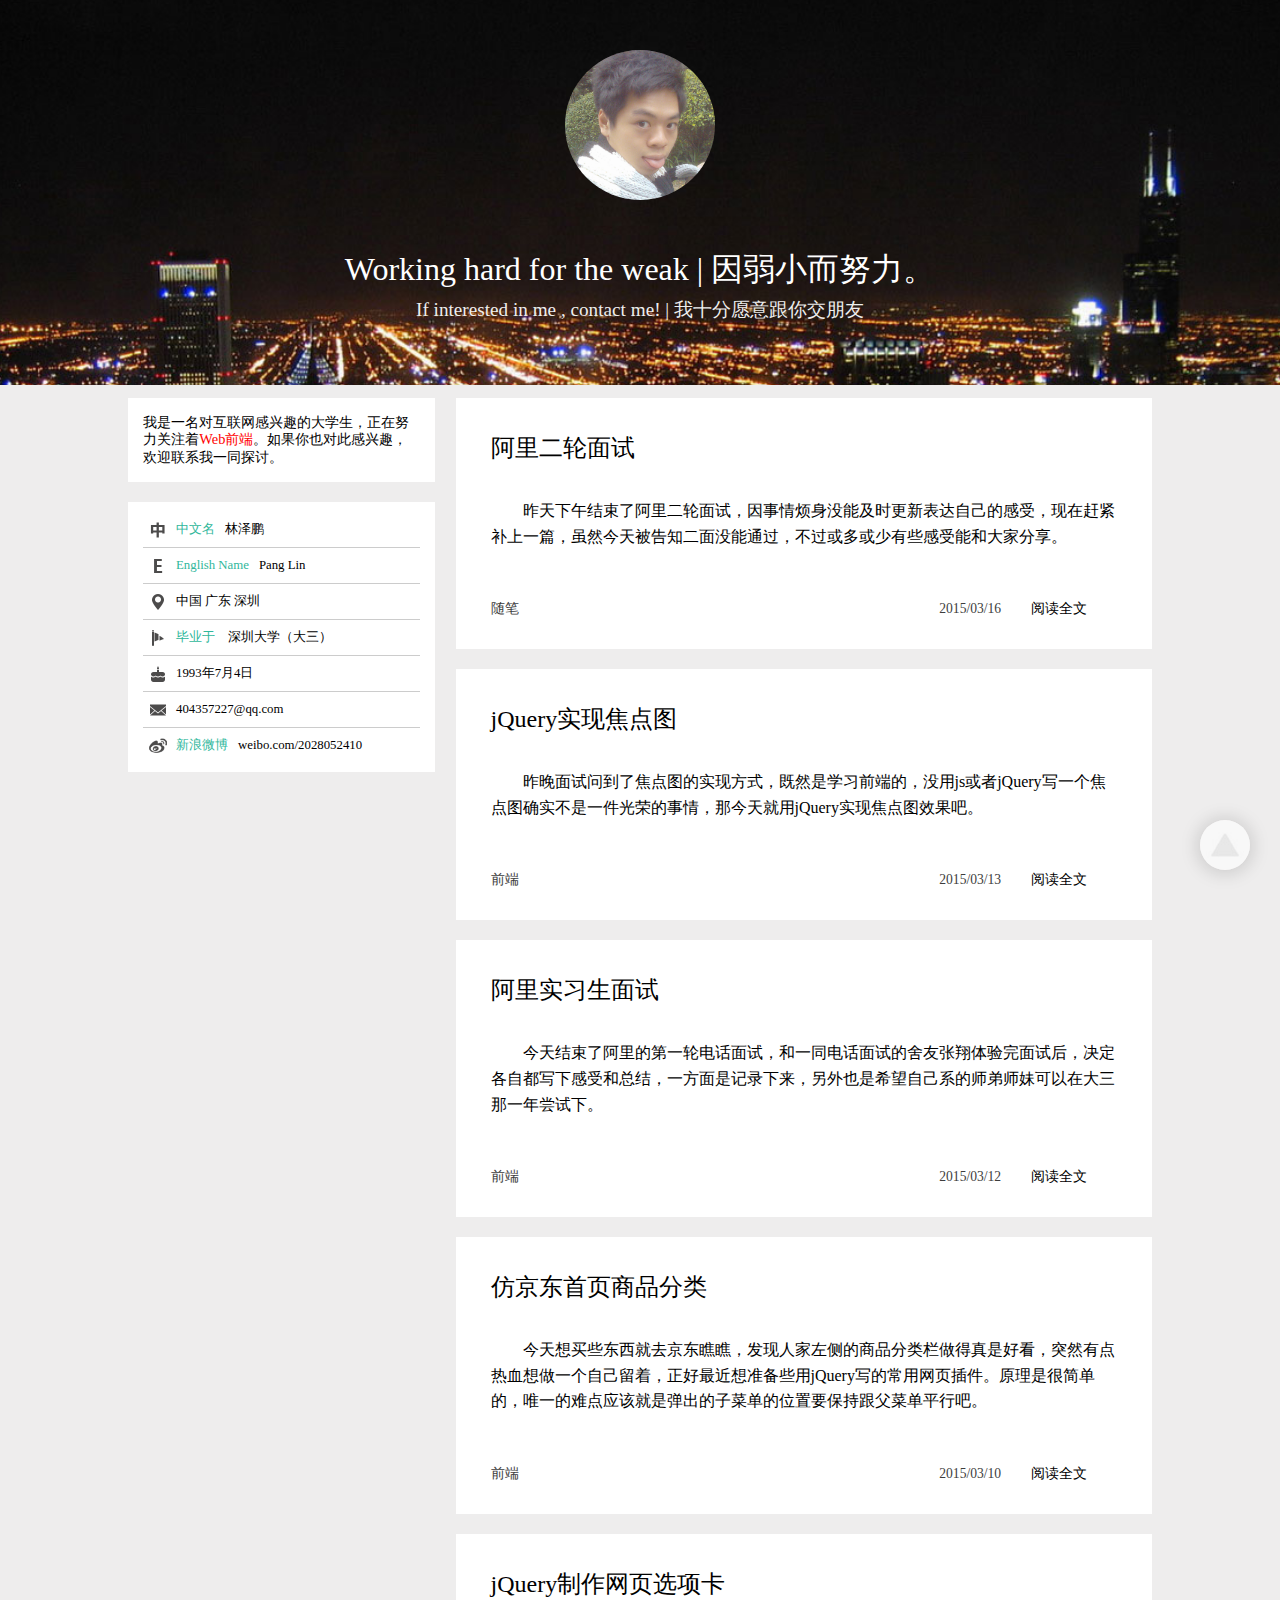
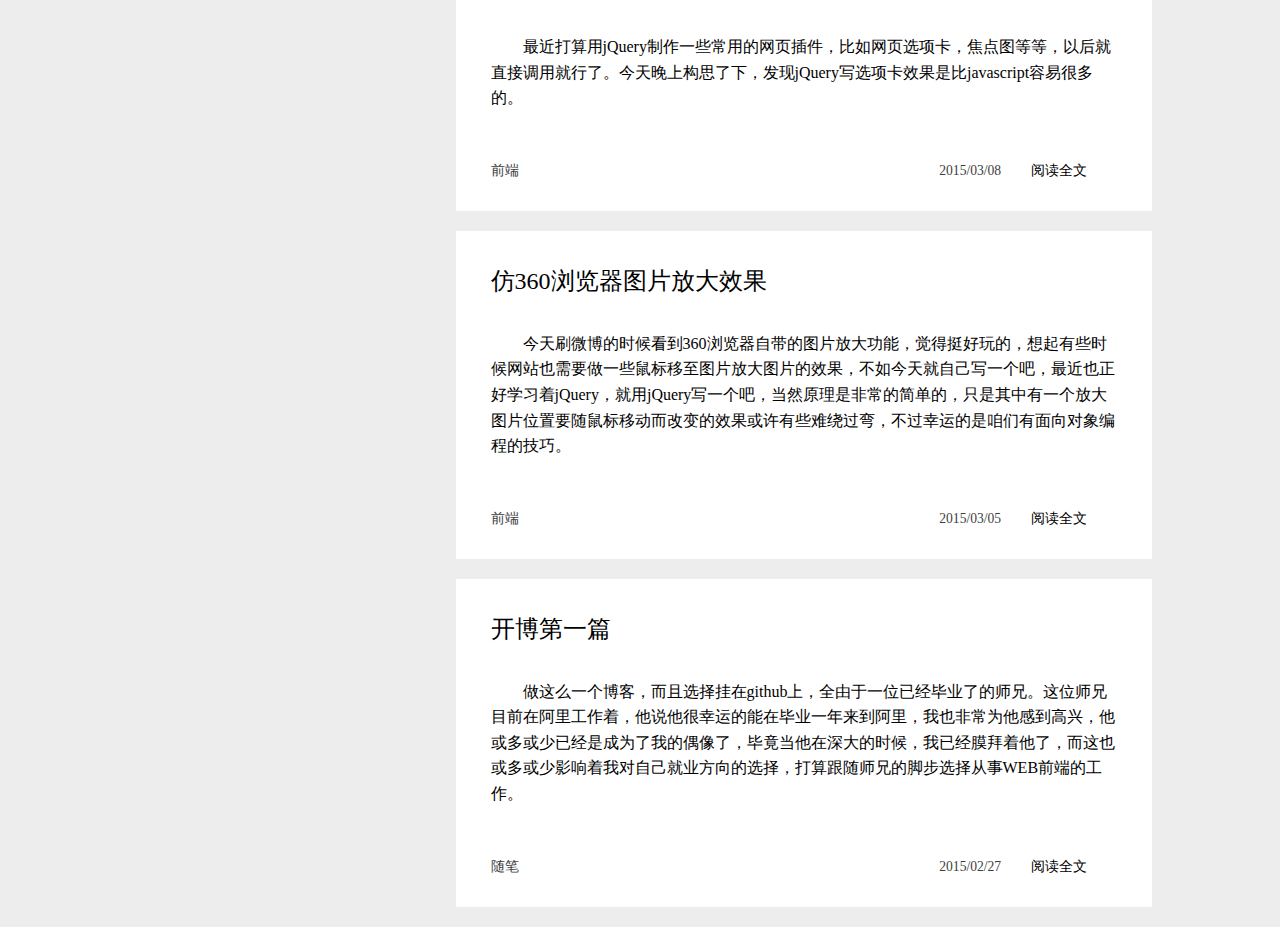
<file: index.html>
<!DOCTYPE html>
<html>
<head>
<title>泽鹏的技术博客</title>
	<meta name="viewport" content="width=device-width; initial-scale=1.0; maximum-scale=1.0; maximum-scale=1.0;" />
	<meta name="format-detection" content="telephone=no" />
	<meta name="format-detection" content="email=no" />
	<meta name="format-detection" content="address=no;">
	<meta http-equiv="Content-Type" content="text/html; charset=utf-8" />
	<meta name="keywords" content="Blog" />
	<meta name="description" content="The Blog By Zepang" />
	<meta name="author" content="Pang Lin" />
<link href="article/css/General.css" rel="stylesheet" type="text/css">
<link href="article/css/CSS.css" rel="stylesheet" type="text/css">
<script type="text/javascript" src="http://libs.useso.com/js/jquery/1.7.2/jquery.min.js"></script>
<!--[if lt IE 9]>
   <script> src="http://html5shim.googlecode.com/svn/trunk/html5.js"</script>
<![endif]-->
</head>
<style>
body{
	background:#EEEDED;
	box-sizing:content;
	outline:none;
	font-family:'微软雅黑';
}
		
</style>
<script>
	
	$(function(){
		$('.header').ready(function(){
			$('.mask').animate({backgroundSize:'120%'},2000)
		});
	});
	
	$(function(){
		$(window).scroll(function(){
			if($(window).scrollTop()>600){
				$("#gotop").fadeIn(200);
			}else{
				$("#gotop").fadeOut(200);
			}
		});
		
		$("#gotop").click(function(){
			$('body,html').animate({scrollTop:0},500);
			return false;
		})
	})
</script>
<div id='wx_pic' style='margin:0 auto;display:none;'>
	<img src="images/wx.jpg" />
</div>
<a href="#top"><div id="gotop"></div></a>
<body>
<!-- Header -->
<header class="header">
	<div class="mask">
		<div class="circle">
			<div class="circle-mask" title="Hi!I'm Pang Lin">
			</div>
		</div>
		<span lang="a">Working hard for the weak | 因弱小而努力。 </span>
		<span lang="b">If interested in me , contact me! | 我十分愿意跟你交朋友</span>
	</div>
</header>

<!-- Content -->
<article class="article" id="top">
	<hgroup class="hgroup">
		<div class="notice">
			<span lang="e">我是一名对互联网感兴趣的大学生，正在努力关注着<b>Web前端</b>。如果你也对此感兴趣，欢迎联系我一同探讨。</span>
		</div>		
		<div class="info">
			<ul>
				<li><span lang="Cname"></span><b>中文名</b>林泽鹏</li>
				<li><span lang="Ename"></span><b>English Name</b>Pang Lin</li>
				<li><span lang="live"></span>中国 广东 深圳</li>
				<li><span lang="college"></span><b>毕业于</b> 深圳大学（大三）</li>
				<li class="birth"><span lang="birth"></span>1993年7月4日</li>
				<li class="email"><span lang="email"></span>404357227@qq.com</li>	
				<li class="weibo"><span lang="weibo"></span><b>新浪微博</b><a href="http://weibo.com/2028052410">weibo.com/2028052410</a></li>			
			</ul>
		</div>
	</hgroup>
	<aside class="aside">
		<div class="content">
			<h1><a href="article/content07.html">阿里二轮面试</a></h1>
			<span lang="g">
			昨天下午结束了阿里二轮面试，因事情烦身没能及时更新表达自己的感受，现在赶紧补上一篇，虽然今天被告知二面没能通过，不过或多或少有些感受能和大家分享。
			</span>
			<div class="bottom">
				<span lang="h">随笔</span>
				<span lang="j"><a href="article/content07.html">阅读全文</a></span>				
				<span lang="i">2015/03/16</span>
			</div>
		</div>
		
		<div class="content">
			<h1><a href="article/content06.html">jQuery实现焦点图</a></h1>
			<span lang="g">
			昨晚面试问到了焦点图的实现方式，既然是学习前端的，没用js或者jQuery写一个焦点图确实不是一件光荣的事情，那今天就用jQuery实现焦点图效果吧。
			</span>
			<div class="bottom">
				<span lang="h">前端</span>
				<span lang="j"><a href="article/content06.html">阅读全文</a></span>				
				<span lang="i">2015/03/13</span>
			</div>
		</div>
		<div class="content">
			<h1><a href="article/content05.html">阿里实习生面试</a></h1>
			<span lang="g">
			今天结束了阿里的第一轮电话面试，和一同电话面试的舍友张翔体验完面试后，决定各自都写下感受和总结，一方面是记录下来，另外也是希望自己系的师弟师妹可以在大三那一年尝试下。
			</span>
			<div class="bottom">
				<span lang="h">前端</span>
				<span lang="j"><a href="article/content05.html">阅读全文</a></span>				
				<span lang="i">2015/03/12</span>
			</div>
		</div>
		<div class="content">
			<h1><a href="article/content04.html">仿京东首页商品分类</a></h1>
			<span lang="g">
			今天想买些东西就去京东瞧瞧，发现人家左侧的商品分类栏做得真是好看，突然有点热血想做一个自己留着，正好最近想准备些用jQuery写的常用网页插件。原理是很简单的，唯一的难点应该就是弹出的子菜单的位置要保持跟父菜单平行吧。
			</span>
			<div class="bottom">
				<span lang="h">前端</span>
				<span lang="j"><a href="article/content04.html">阅读全文</a></span>				
				<span lang="i">2015/03/10</span>
			</div>
		</div>
		<div class="content">
			<h1><a href="article/content03.html">jQuery制作网页选项卡</a></h1>
			<span lang="g">
			最近打算用jQuery制作一些常用的网页插件，比如网页选项卡，焦点图等等，以后就直接调用就行了。今天晚上构思了下，发现jQuery写选项卡效果是比javascript容易很多的。
			</span>
			<div class="bottom">
				<span lang="h">前端</span>
				<span lang="j"><a href="article/content03.html">阅读全文</a></span>				
				<span lang="i">2015/03/08</span>
			</div>
		</div>
		<div class="content">
			<h1><a href="#"><a href="article/content02.html">仿360浏览器图片放大效果</a></h1>
			<span lang="g">
			今天刷微博的时候看到360浏览器自带的图片放大功能，觉得挺好玩的，想起有些时候网站也需要做一些鼠标移至图片放大图片的效果，不如今天就自己写一个吧，最近也正好学习着jQuery，就用jQuery写一个吧，当然原理是非常的简单的，只是其中有一个放大图片位置要随鼠标移动而改变的效果或许有些难绕过弯，不过幸运的是咱们有面向对象编程的技巧。
			</span>
			<div class="bottom">
				<span lang="h">前端</span>
				<span lang="j"><a href="article/content02.html">阅读全文</a></span>				
				<span lang="i">2015/03/05</span>
			</div>
		</div>
		<div class="content">
			<h1><a href="#"><a href="article/content01.html">开博第一篇</a></h1>
			<span lang="g">做这么一个博客，而且选择挂在github上，全由于一位已经毕业了的师兄。这位师兄目前在阿里工作着，他说他很幸运的能在毕业一年来到阿里，我也非常为他感到高兴，他或多或少已经是成为了我的偶像了，毕竟当他在深大的时候，我已经膜拜着他了，而这也或多或少影响着我对自己就业方向的选择，打算跟随师兄的脚步选择从事WEB前端的工作。
			</span>
			<div class="bottom">
				<span lang="h">随笔</span>
				<span lang="j"><a href="article/content01.html">阅读全文</a></span>				
				<span lang="i">2015/02/27</span>
			</div>
		</div>
		
	</aside>
</article>
</body>
</html>
</file>
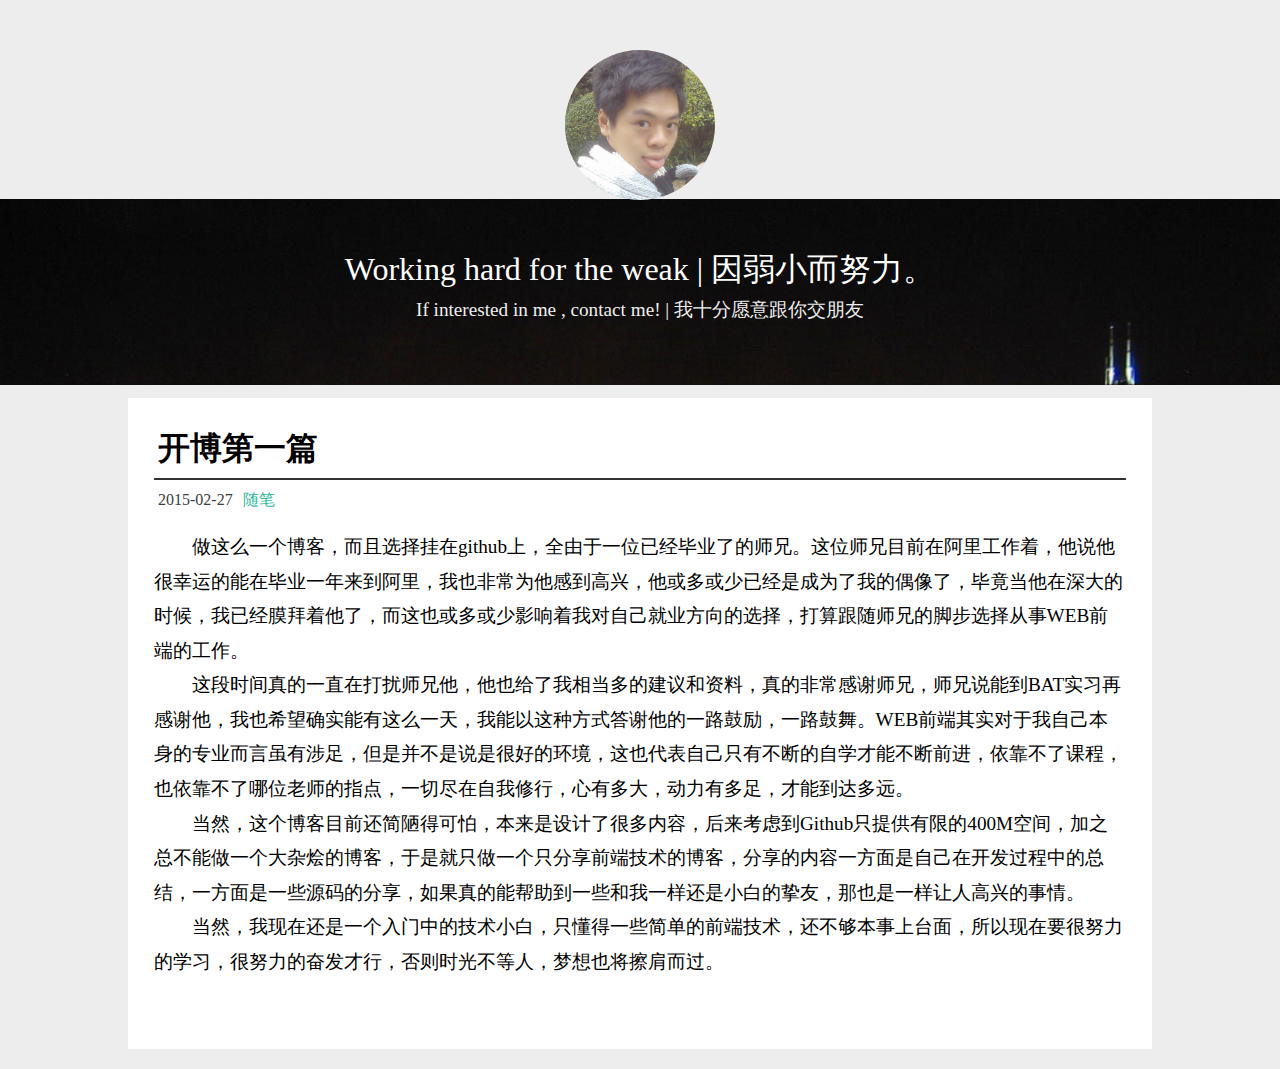
<file: article/content01.html>
<!DOCTYPE html>
<html>
<head>
<title>泽鹏的技术博客</title>
	<meta name="viewport" content="width=device-width; initial-scale=1.0; maximum-scale=1.0; maximum-scale=1.0;" />
	<meta name="format-detection" content="telephone=no" />
	<meta name="format-detection" content="email=no" />
	<meta name="format-detection" content="address=no;">
	<meta http-equiv="Content-Type" content="text/html; charset=utf-8" />
	<meta name="keywords" content="Blog" />
	<meta name="description" content="The Blog By Zepang" />
	<meta name="author" content="Pang Lin" />
<link href="css/General.css" rel="stylesheet" type="text/css">
<link href="css/Content.css" rel="stylesheet" type="text/css">
<script type="text/javascript" src="http://libs.useso.com/js/jquery/1.7.2/jquery.min.js"></script>
<!--[if lt IE 9]>
   <script> src="http://html5shim.googlecode.com/svn/trunk/html5.js"</script>
<![endif]-->
</head>
<style>
body{
	background:#EEEDED;
	box-sizing:content;
	outline:none;
	font-family:'微软雅黑';
}	
</style>

<body onload="window.location.href='content01.html#content'">
<!-- Header -->
<header class="header" id="header">
	<div class="mask">
		<div class="circle">
			<div class="circle-mask" title="Hi!I'm Pang Lin" onclick="javascript:history.back()">
			</div>
		</div>
		<span lang="a">Working hard for the weak | 因弱小而努力。 </span>
		<span lang="b">If interested in me , contact me! | 我十分愿意跟你交朋友</span>
	</div>
</header>

<a href="#" id="content"></a>
<!-- Content -->
<article class="article">
		<h1>开博第一篇</h1>
		<hr>
		<h2>2015-02-27</h2>
		<h3>随笔</h3>
	<div class="word">
		<p>做这么一个博客，而且选择挂在github上，全由于一位已经毕业了的师兄。这位师兄目前在阿里工作着，他说他很幸运的能在毕业一年来到阿里，我也非常为他感到高兴，他或多或少已经是成为了我的偶像了，毕竟当他在深大的时候，我已经膜拜着他了，而这也或多或少影响着我对自己就业方向的选择，打算跟随师兄的脚步选择从事WEB前端的工作。</p>
		<p>这段时间真的一直在打扰师兄他，他也给了我相当多的建议和资料，真的非常感谢师兄，师兄说能到BAT实习再感谢他，我也希望确实能有这么一天，我能以这种方式答谢他的一路鼓励，一路鼓舞。WEB前端其实对于我自己本身的专业而言虽有涉足，但是并不是说是很好的环境，这也代表自己只有不断的自学才能不断前进，依靠不了课程，也依靠不了哪位老师的指点，一切尽在自我修行，心有多大，动力有多足，才能到达多远。</p>
		<p>当然，这个博客目前还简陋得可怕，本来是设计了很多内容，后来考虑到Github只提供有限的400M空间，加之总不能做一个大杂烩的博客，于是就只做一个只分享前端技术的博客，分享的内容一方面是自己在开发过程中的总结，一方面是一些源码的分享，如果真的能帮助到一些和我一样还是小白的挚友，那也是一样让人高兴的事情。</p>
		<p>当然，我现在还是一个入门中的技术小白，只懂得一些简单的前端技术，还不够本事上台面，所以现在要很努力的学习，很努力的奋发才行，否则时光不等人，梦想也将擦肩而过。</p>
	</div>
</article>

</body>
</html>
</file>
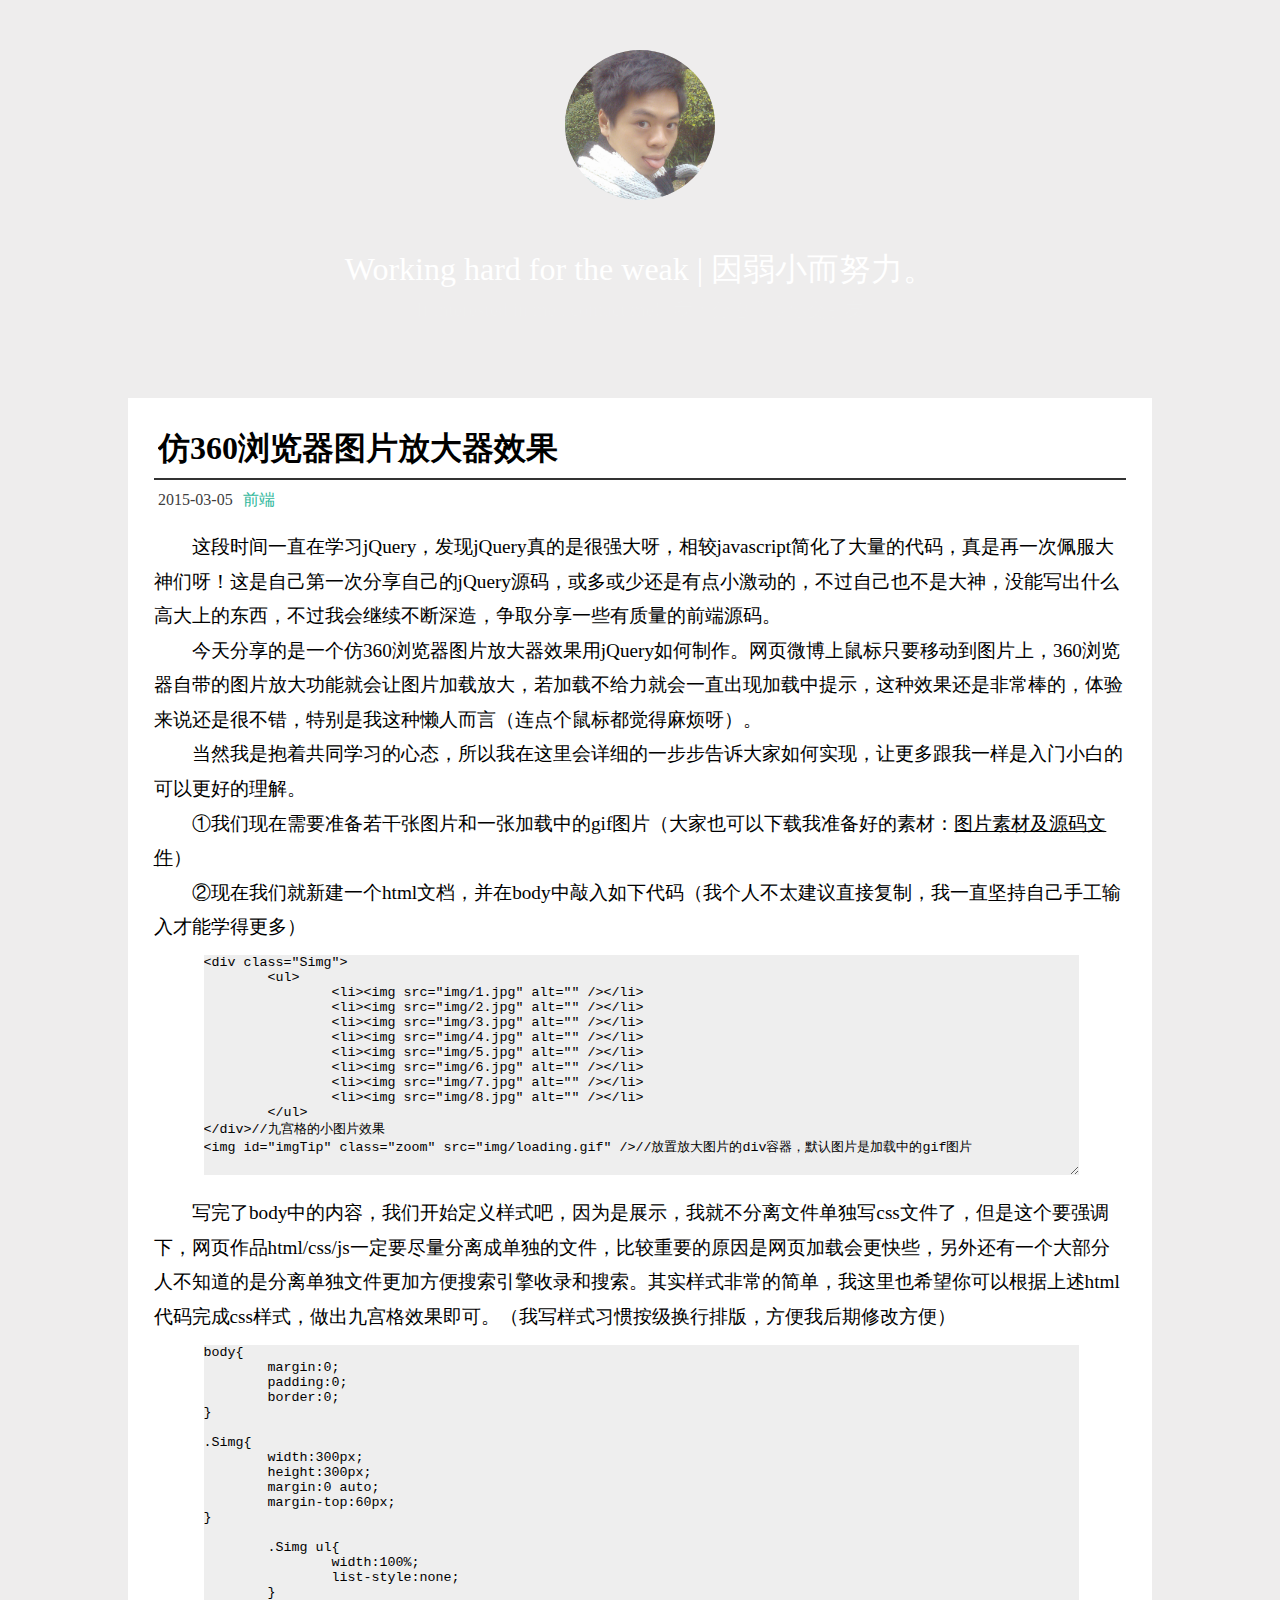
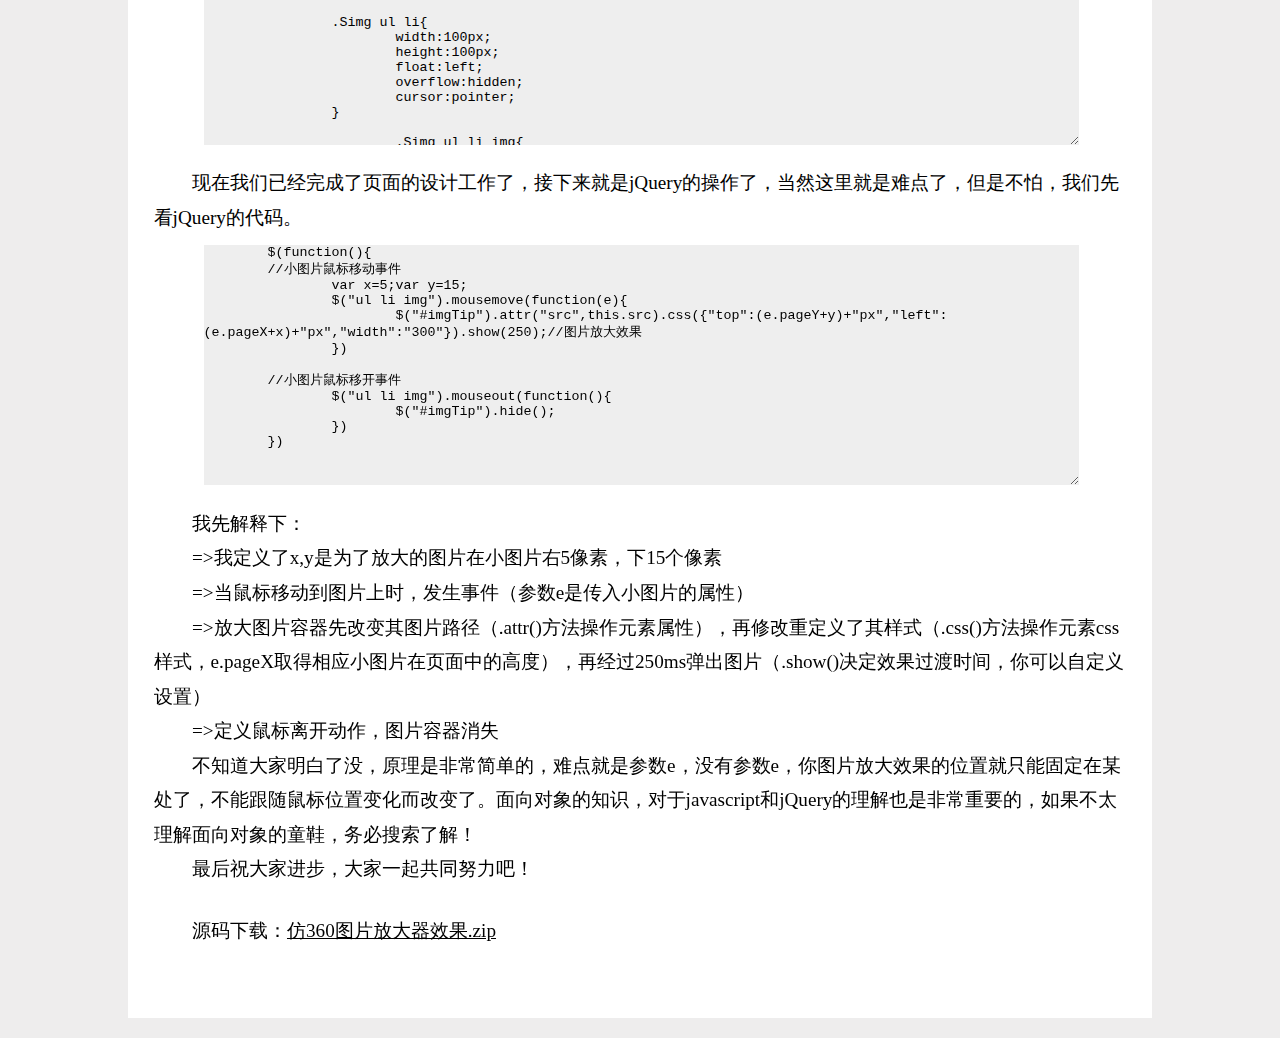
<file: article/content02.html>
<!DOCTYPE html>
<html>
<head>
<title>仿360浏览器图片放大效果</title>
	<meta name="viewport" content="width=device-width; initial-scale=1.0; maximum-scale=1.0; maximum-scale=1.0;" />
	<meta name="format-detection" content="telephone=no" />
	<meta name="format-detection" content="email=no" />
	<meta name="format-detection" content="address=no;">
	<meta http-equiv="Content-Type" content="text/html; charset=utf-8" />
	<meta name="keywords" content="jQuery特效 图片放大器" />
	<meta name="description" content="仿360浏览器图片放大器效果" />
	<meta name="author" content="Pang Lin" />
<link href="css/General.css" rel="stylesheet" type="text/css">
<link href="css/Content.css" rel="stylesheet" type="text/css">
<script type="text/javascript" src="http://libs.useso.com/js/jquery/1.7.2/jquery.min.js"></script>
<!--[if lt IE 9]>
   <script> src="http://html5shim.googlecode.com/svn/trunk/html5.js"</script>
<![endif]-->
</head>
<style>
body{
	background:#EEEDED;
	box-sizing:content;
	outline:none;
	font-family:'微软雅黑';
}	

a{
	text-decoration:underline;
}
textarea{
	display:inline;
	width:90%;
	height:400px;
	margin:10px 0 10px 50px;
	background:#eee;
}
textarea[id=textarea1]{
	height:220px;
}
textarea[id=textarea3]{
	height:240px;
}
</style>

<body onload="window.location.href='content02.html#content'">
<!-- Header -->
<header class="header" id="header">
	<div class="mask">
		<div class="circle">
			<div class="circle-mask" title="Hi!I'm Pang Lin" onclick="javascript:history.back()">
			</div>
		</div>
		<span lang="a">Working hard for the weak | 因弱小而努力。 </span>
		<span lang="b">If interested in me , contact me! | 我十分愿意跟你交朋友</span>
	</div>
</header>

<a href="#" id="content"></a>
<!-- Content -->
<article class="article">
		<h1>仿360浏览器图片放大器效果</h1>
		<hr>
		<h2>2015-03-05</h2>
		<h3>前端</h3>
	<div class="word">
		<p>这段时间一直在学习jQuery，发现jQuery真的是很强大呀，相较javascript简化了大量的代码，真是再一次佩服大神们呀！这是自己第一次分享自己的jQuery源码，或多或少还是有点小激动的，不过自己也不是大神，没能写出什么高大上的东西，不过我会继续不断深造，争取分享一些有质量的前端源码。</p>
		<p>今天分享的是一个仿360浏览器图片放大器效果用jQuery如何制作。网页微博上鼠标只要移动到图片上，360浏览器自带的图片放大功能就会让图片加载放大，若加载不给力就会一直出现加载中提示，这种效果还是非常棒的，体验来说还是很不错，特别是我这种懒人而言（连点个鼠标都觉得麻烦呀）。</p>
		<p>当然我是抱着共同学习的心态，所以我在这里会详细的一步步告诉大家如何实现，让更多跟我一样是入门小白的可以更好的理解。</p>
		<p>①我们现在需要准备若干张图片和一张加载中的gif图片（大家也可以下载我准备好的素材：<a href="files/仿360图片放大器效果.zip">图片素材及源码文件</a>）</p>
		<p>②现在我们就新建一个html文档，并在body中敲入如下代码（我个人不太建议直接复制，我一直坚持自己手工输入才能学得更多）
<textarea id="textarea1">
<div class="Simg">
	<ul>
		<li><img src="img/1.jpg" alt="" /></li>
		<li><img src="img/2.jpg" alt="" /></li>
		<li><img src="img/3.jpg" alt="" /></li>
		<li><img src="img/4.jpg" alt="" /></li>
		<li><img src="img/5.jpg" alt="" /></li>
		<li><img src="img/6.jpg" alt="" /></li>
		<li><img src="img/7.jpg" alt="" /></li>
		<li><img src="img/8.jpg" alt="" /></li>
	</ul>
</div>//九宫格的小图片效果
<img id="imgTip" class="zoom" src="img/loading.gif" />//放置放大图片的div容器，默认图片是加载中的gif图片
</textarea>
		</p>
		<p>写完了body中的内容，我们开始定义样式吧，因为是展示，我就不分离文件单独写css文件了，但是这个要强调下，网页作品html/css/js一定要尽量分离成单独的文件，比较重要的原因是网页加载会更快些，另外还有一个大部分人不知道的是分离单独文件更加方便搜索引擎收录和搜索。其实样式非常的简单，我这里也希望你可以根据上述html代码完成css样式，做出九宫格效果即可。（我写样式习惯按级换行排版，方便我后期修改方便）
<textarea id="textarea2">
body{
	margin:0;
	padding:0;
	border:0;
}

.Simg{
	width:300px;
	height:300px;
	margin:0 auto;
	margin-top:60px;
}

	.Simg ul{
		width:100%;
		list-style:none;
	}
	
		.Simg ul li{
			width:100px;
			height:100px;
			float:left;
			overflow:hidden;
			cursor:pointer;
		}
		
			.Simg ul li img{
				height:100%;
			}

.zoom{
	position:absolute;
	border:1px solid #ccc;
	width:32px;
	height:auto;
	padding:3px;
	background-color:#eee;
	display:none;
}
</textarea>	
		</p>
		<p>现在我们已经完成了页面的设计工作了，接下来就是jQuery的操作了，当然这里就是难点了，但是不怕，我们先看jQuery的代码。
<textarea id="textarea3">
	$(function(){
	//小图片鼠标移动事件
		var x=5;var y=15;
		$("ul li img").mousemove(function(e){
			$("#imgTip").attr("src",this.src).css({"top":(e.pageY+y)+"px","left":(e.pageX+x)+"px","width":"300"}).show(250);//图片放大效果
		})
		
	//小图片鼠标移开事件
		$("ul li img").mouseout(function(){
			$("#imgTip").hide();
		})
	})
</textarea>	
		</p>
		<p>我先解释下：</p>
		<p>=>我定义了x,y是为了放大的图片在小图片右5像素，下15个像素</p>
		<p>=>当鼠标移动到图片上时，发生事件（参数e是传入小图片的属性）</p>
		<p>=>放大图片容器先改变其图片路径（.attr()方法操作元素属性），再修改重定义了其样式（.css()方法操作元素css样式，e.pageX取得相应小图片在页面中的高度），再经过250ms弹出图片（.show()决定效果过渡时间，你可以自定义设置）</p>
		<p>=>定义鼠标离开动作，图片容器消失</p>
		<p>不知道大家明白了没，原理是非常简单的，难点就是参数e，没有参数e，你图片放大效果的位置就只能固定在某处了，不能跟随鼠标位置变化而改变了。面向对象的知识，对于javascript和jQuery的理解也是非常重要的，如果不太理解面向对象的童鞋，务必搜索了解！</p>
		<p>最后祝大家进步，大家一起共同努力吧！</p>
		<br>
		<p>源码下载：<a href="../files/仿360图片放大效果.zip">仿360图片放大器效果.zip</a></p>
	</div>
</article>

</body>
</html>
</file>
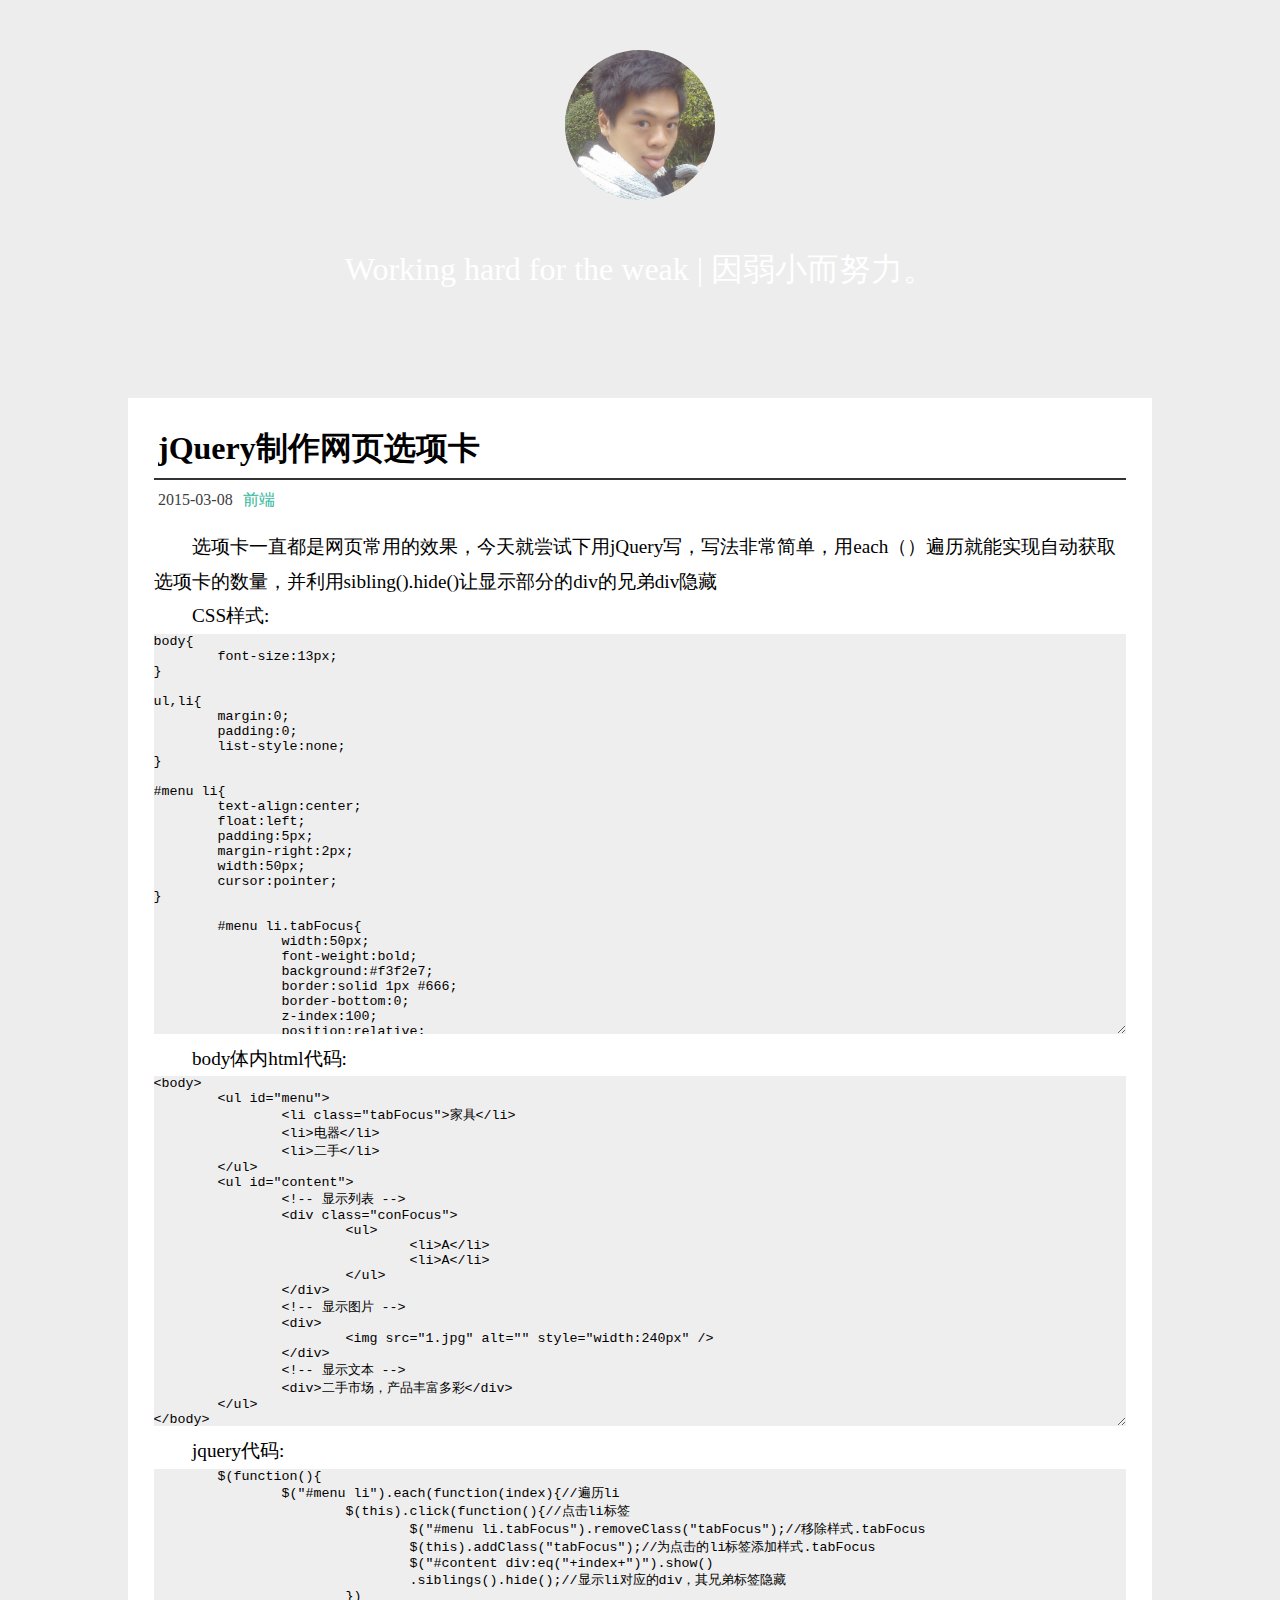
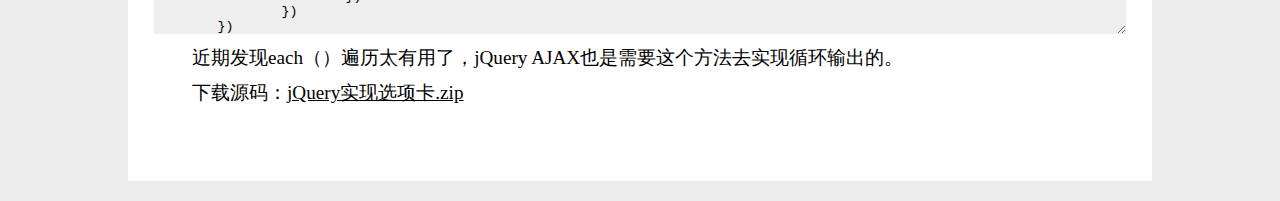
<file: article/content03.html>
<!DOCTYPE html>
<html>
<head>
<title>jQuery制作网页选项卡</title>
	<meta name="viewport" content="width=device-width; initial-scale=1.0; maximum-scale=1.0; maximum-scale=1.0;" />
	<meta name="format-detection" content="telephone=no" />
	<meta name="format-detection" content="email=no" />
	<meta name="format-detection" content="address=no;">
	<meta http-equiv="Content-Type" content="text/html; charset=utf-8" />
	<meta name="keywords" content="jQuery特效 网页选项卡 选项卡" />
	<meta name="description" content="jQuery制作网页选项卡" />
	<meta name="author" content="Pang Lin" />
<link href="css/General.css" rel="stylesheet" type="text/css">
<link href="css/Content.css" rel="stylesheet" type="text/css">
<script type="text/javascript" src="http://libs.useso.com/js/jquery/1.7.2/jquery.min.js"></script>
<!--[if lt IE 9]>
   <script> src="http://html5shim.googlecode.com/svn/trunk/html5.js"</script>
<![endif]-->
</head>
<style>
body{
	background:#EEEDED;
	box-sizing:content;
	outline:none;
	font-family:'微软雅黑';
}	

a{
	text-decoration:underline;
}
textarea{
	display:inline;
	width:100%;
	height:400px;
	margin:0 auto;
	background:#eee;
}

textarea[id=textarea2]{
	height:350px;
}
textarea[id=textarea3]{
	height:165px;
}
</style>

<body onload="window.location.href='content03.html#content'">
<!-- Header -->
<header class="header" id="header">
	<div class="mask">
		<div class="circle">
			<div class="circle-mask" title="Hi!I'm Pang Lin" onclick="javascript:history.back()">
			</div>
		</div>
		<span lang="a">Working hard for the weak | 因弱小而努力。 </span>
		<span lang="b">If interested in me , contact me! | 我十分愿意跟你交朋友</span>
	</div>
</header>

<a href="#" id="content"></a>
<!-- Content -->
<article class="article">
		<h1>jQuery制作网页选项卡</h1>
		<hr>
		<h2>2015-03-08</h2>
		<h3>前端</h3>
	<div class="word">
		<p>选项卡一直都是网页常用的效果，今天就尝试下用jQuery写，写法非常简单，用each（）遍历就能实现自动获取选项卡的数量，并利用sibling().hide()让显示部分的div的兄弟div隐藏</p>
		<p>CSS样式:</p>
		<textarea id="textarea1">
body{
	font-size:13px;
}

ul,li{
	margin:0;
	padding:0;
	list-style:none;
}

#menu li{
	text-align:center;
	float:left;
	padding:5px;
	margin-right:2px;
	width:50px;
	cursor:pointer;
}

	#menu li.tabFocus{
		width:50px;
		font-weight:bold;
		background:#f3f2e7;
		border:solid 1px #666;
		border-bottom:0;
		z-index:100;
		position:relative;
	}
	
#content{
	width:260px;
	height:200px;
	padding:10px;
	background:#f3f2e7;
	clear:left;
	border:solid 1px #666;
	position:relative;
	top:-1px;
}

	#content div{
		display:none;
	}
	
		#content div.conFocus{
			display:block;
		}			
		</textarea>
		<p>body体内html代码:</p>
		<textarea id="textarea2">
<body>
	<ul id="menu">
		<li class="tabFocus">家具</li>
		<li>电器</li>
		<li>二手</li>
	</ul>
	<ul id="content">
		<!-- 显示列表 -->
		<div class="conFocus">
			<ul>
				<li>A</li>
				<li>A</li>
			</ul>
		</div>
		<!-- 显示图片 -->
		<div>
			<img src="1.jpg" alt="" style="width:240px" />
		</div>
		<!-- 显示文本 -->
		<div>二手市场，产品丰富多彩</div>
	</ul>
</body>		
		</textarea>
		<p>jquery代码:</p>
		<textarea id="textarea3">
	$(function(){
		$("#menu li").each(function(index){//遍历li
			$(this).click(function(){//点击li标签
				$("#menu li.tabFocus").removeClass("tabFocus");//移除样式.tabFocus
				$(this).addClass("tabFocus");//为点击的li标签添加样式.tabFocus
				$("#content div:eq("+index+")").show()
				.siblings().hide();//显示li对应的div，其兄弟标签隐藏
			})
		})
	})
		</textarea>
		<p>近期发现each（）遍历太有用了，jQuery AJAX也是需要这个方法去实现循环输出的。</p>
		<p>下载源码：<a href="../files/jQuery实现选项卡.zip">jQuery实现选项卡.zip</a></p>
	</div>
</article>

</body>
</html>
</file>
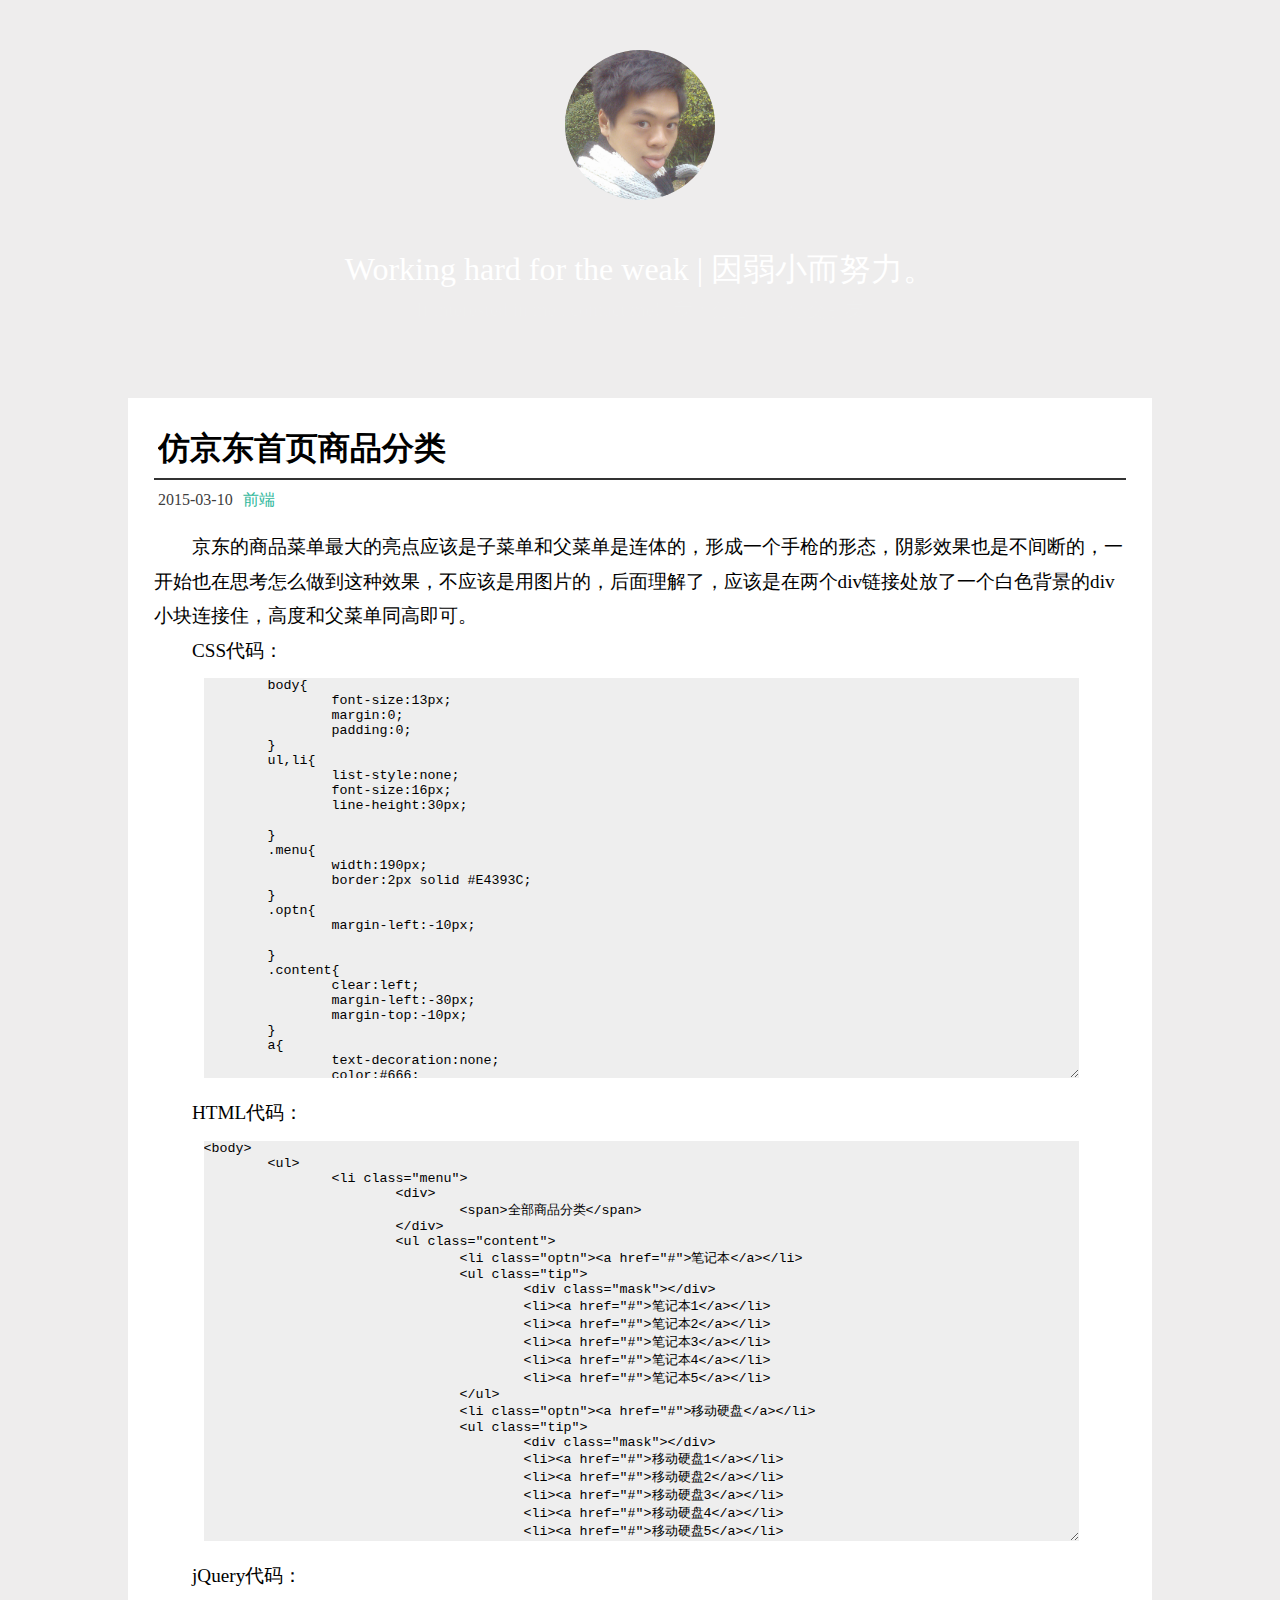
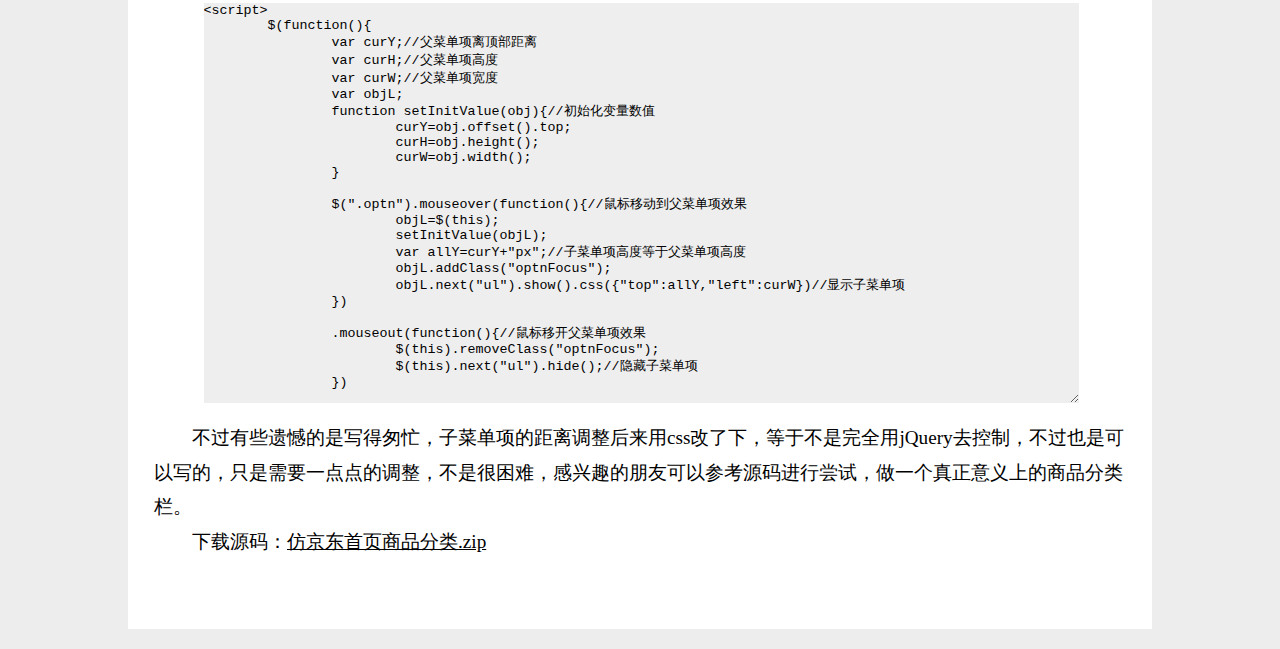
<file: article/content04.html>
<!DOCTYPE html>
<html>
<head>
<title>仿京东首页商品分类</title>
	<meta name="viewport" content="width=device-width; initial-scale=1.0; maximum-scale=1.0; maximum-scale=1.0;" />
	<meta name="format-detection" content="telephone=no" />
	<meta name="format-detection" content="email=no" />
	<meta name="format-detection" content="address=no;">
	<meta http-equiv="Content-Type" content="text/html; charset=utf-8" />
	<meta name="keywords" content="商品分类 侧滑菜单栏" />
	<meta name="description" content="仿京东首页商品分类" />
	<meta name="author" content="Pang Lin" />
<link href="css/General.css" rel="stylesheet" type="text/css">
<link href="css/Content.css" rel="stylesheet" type="text/css">
<script type="text/javascript" src="http://libs.useso.com/js/jquery/1.7.2/jquery.min.js"></script>
<!--[if lt IE 9]>
   <script> src="http://html5shim.googlecode.com/svn/trunk/html5.js"</script>
<![endif]-->
</head>
<style>
body{
	background:#EEEDED;
	box-sizing:content;
	outline:none;
	font-family:'微软雅黑';
}	

a{
	text-decoration:underline;
}
textarea{
	display:inline;
	width:90%;
	height:400px;
	margin:10px 0 10px 50px;
	background:#eee;
}

textarea[id=textarea3]{
	height:165px;
}
</style>

<body onload="window.location.href='content04.html#content'">
<!-- Header -->
<header class="header" id="header">
	<div class="mask">
		<div class="circle">
			<div class="circle-mask" title="Hi!I'm Pang Lin" onclick="javascript:history.back()">
			</div>
		</div>
		<span lang="a">Working hard for the weak | 因弱小而努力。 </span>
		<span lang="b">If interested in me , contact me! | 我十分愿意跟你交朋友</span>
	</div>
</header>

<a href="#" id="content"></a>
<!-- Content -->
<article class="article">
		<h1>仿京东首页商品分类</h1>
		<hr>
		<h2>2015-03-10</h2>
		<h3>前端</h3>
	<div class="word">
		<p>京东的商品菜单最大的亮点应该是子菜单和父菜单是连体的，形成一个手枪的形态，阴影效果也是不间断的，一开始也在思考怎么做到这种效果，不应该是用图片的，后面理解了，应该是在两个div链接处放了一个白色背景的div小块连接住，高度和父菜单同高即可。</p>
		<p>CSS代码：</p>
		<textarea>
	body{
		font-size:13px;
		margin:0;
		padding:0;
	}
	ul,li{
		list-style:none;
		font-size:16px;
		line-height:30px;
		
	}
	.menu{
		width:190px;
		border:2px solid #E4393C;
	}
	.optn{
		margin-left:-10px;
		
	}
	.content{
		clear:left;
		margin-left:-30px;
		margin-top:-10px;
	}
	a{
		text-decoration:none;
		color:#666;
		padding:10px;
	}
	.optnFocus{
		display:block;
		width:190px;
		font-weight:bold;
		background-color:#fff;
		box-shadow:1px 1px 5px 2px rgba(0,0,0, .2);	
	}
	div{
		padding:10px;
	}
	span{
		display:block;
		width:190px;height:40px;
		font-size:14px;
		font-weight:bold;
		color:#fff;
		line-height:40px;
		background-color:#E4393C;
		text-align:center;
		margin-top:-10px;
		margin-left:-10px;
	}
	.tip{
		width:300px;
		position:absolute;
		padding:10px;
		background:#fff;
		box-shadow:1px 1px 5px 2px rgba(0,0,0, .2);
		margin-left:37px;
		display:none;
	}
	.tip li{
		line-height:23px;
		border-bottom:1px dashed rgba(0,0,0,0.4);
	}
	.mask{
		position:absolute;
		width:10px;
		height:30px;
		background:#fff;
		z-index:9999;
		margin-left:-15px;
		margin-top:-10px;
		padding:0;
	}			
		</textarea>
		<p>HTML代码：</p>
		<textarea>
<body>
	<ul>
		<li class="menu">
			<div>
				<span>全部商品分类</span>
			</div>
			<ul class="content">
				<li class="optn"><a href="#">笔记本</a></li>
				<ul class="tip">
					<div class="mask"></div>
					<li><a href="#">笔记本1</a></li>
					<li><a href="#">笔记本2</a></li>
					<li><a href="#">笔记本3</a></li>
					<li><a href="#">笔记本4</a></li>
					<li><a href="#">笔记本5</a></li>
				</ul>
				<li class="optn"><a href="#">移动硬盘</a></li>
				<ul class="tip">
					<div class="mask"></div>
					<li><a href="#">移动硬盘1</a></li>
					<li><a href="#">移动硬盘2</a></li>
					<li><a href="#">移动硬盘3</a></li>
					<li><a href="#">移动硬盘4</a></li>
					<li><a href="#">移动硬盘5</a></li>
				</ul>
				<li class="optn"><a href="#">电脑软件</a></li>
				<ul class="tip">
					<div class="mask"></div>
					<li><a href="#">电脑软件1</a></li>
					<li><a href="#">电脑软件2</a></li>
					<li><a href="#">电脑软件3</a></li>
					<li><a href="#">电脑软件4</a></li>
					<li><a href="#">电脑软件5</a></li>
				</ul>				
				<li class="optn"><a href="#">数码产品</a></li>
				<ul class="tip">
					<div class="mask"></div>
					<li><a href="#">数码产品1</a></li>
					<li><a href="#">数码产品2</a></li>
					<li><a href="#">数码产品3</a></li>
					<li><a href="#">数码产品4</a></li>
					<li><a href="#">数码产品5</a></li>
				</ul>
			</ul>
		</li>
	</ul>
</body>
		</textarea>
		<p>jQuery代码：</p>
		<textarea>
<script>
	$(function(){
		var curY;//父菜单项离顶部距离
		var curH;//父菜单项高度
		var curW;//父菜单项宽度
		var objL;
		function setInitValue(obj){//初始化变量数值
			curY=obj.offset().top;
			curH=obj.height();
			curW=obj.width();
		}	
			
		$(".optn").mouseover(function(){//鼠标移动到父菜单项效果
			objL=$(this);
			setInitValue(objL);
			var allY=curY+"px";//子菜单项高度等于父菜单项高度
			objL.addClass("optnFocus");
			objL.next("ul").show().css({"top":allY,"left":curW})//显示子菜单项
		})
		
		.mouseout(function(){//鼠标移开父菜单项效果
			$(this).removeClass("optnFocus");
			$(this).next("ul").hide();//隐藏子菜单项
		})
		
		$(".tip").mousemove(function(){//鼠标移到子菜单项效果
			$(this).show();
			objL=$(this).prev("li");//查询到子菜单项的父菜单项
			setInitValue(objL);
			objL.addClass("optnFocus");//保证鼠标移到子菜单项上时父菜单项不会失去样式optnFocus
		})
		
		.mouseout(function(){//鼠标移开子菜单项效果
			$(this).hide();
			$(this).prev("li").removeClass("optnFocus");
		})
		
	})
</script>
		</textarea>
		<p>不过有些遗憾的是写得匆忙，子菜单项的距离调整后来用css改了下，等于不是完全用jQuery去控制，不过也是可以写的，只是需要一点点的调整，不是很困难，感兴趣的朋友可以参考源码进行尝试，做一个真正意义上的商品分类栏。</p>
		<p>下载源码：<a href="../files/仿京东首页商品分类.zip">仿京东首页商品分类.zip</a></p>
	</div>
</article>

</body>
</html>
</file>
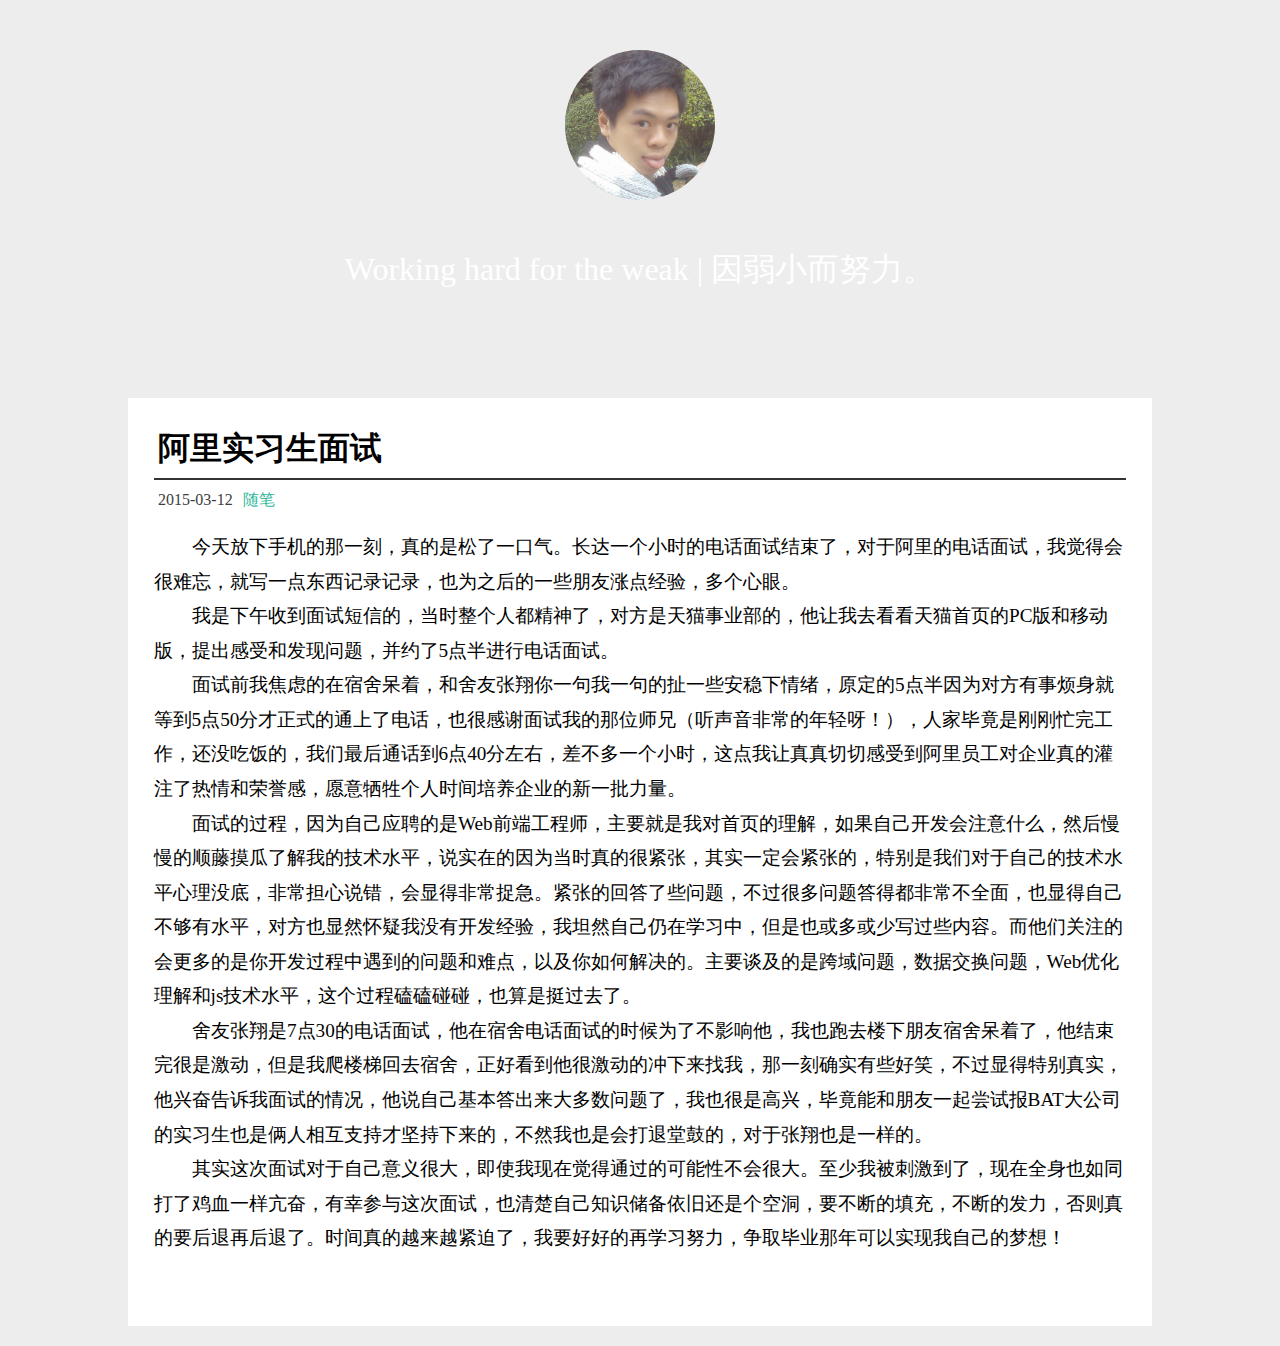
<file: article/content05.html>
<!DOCTYPE html>
<html>
<head>
<title>阿里实习生面试</title>
	<meta name="viewport" content="width=device-width; initial-scale=1.0; maximum-scale=1.0; maximum-scale=1.0;" />
	<meta name="format-detection" content="telephone=no" />
	<meta name="format-detection" content="email=no" />
	<meta name="format-detection" content="address=no;">
	<meta http-equiv="Content-Type" content="text/html; charset=utf-8" />
	<meta name="keywords" content="阿里实习生面试 " />
	<meta name="description" content="阿里面试完的感受" />
	<meta name="author" content="Pang Lin" />
<link href="css/General.css" rel="stylesheet" type="text/css">
<link href="css/Content.css" rel="stylesheet" type="text/css">
<script type="text/javascript" src="http://libs.useso.com/js/jquery/1.7.2/jquery.min.js"></script>
<!--[if lt IE 9]>
   <script> src="http://html5shim.googlecode.com/svn/trunk/html5.js"</script>
<![endif]-->
</head>
<style>
body{
	background:#EEEDED;
	box-sizing:content;
	outline:none;
	font-family:'微软雅黑';
}	

a{
	text-decoration:underline;
}
textarea{
	display:inline;
	width:90%;
	height:400px;
	margin:10px 0 10px 50px;
	background:#eee;
}

textarea[id=textarea3]{
	height:165px;
}
</style>

<body onload="window.location.href='content05.html#content'">
<!-- Header -->
<header class="header" id="header">
	<div class="mask">
		<div class="circle">
			<div class="circle-mask" title="Hi!I'm Pang Lin" onclick="javascript:history.back()">
			</div>
		</div>
		<span lang="a">Working hard for the weak | 因弱小而努力。 </span>
		<span lang="b">If interested in me , contact me! | 我十分愿意跟你交朋友</span>
	</div>
</header>

<a href="#" id="content"></a>
<!-- Content -->
<article class="article">
		<h1>阿里实习生面试</h1>
		<hr>
		<h2>2015-03-12</h2>
		<h3>随笔</h3>
	<div class="word">
		<p>今天放下手机的那一刻，真的是松了一口气。长达一个小时的电话面试结束了，对于阿里的电话面试，我觉得会很难忘，就写一点东西记录记录，也为之后的一些朋友涨点经验，多个心眼。</p>
		<p>我是下午收到面试短信的，当时整个人都精神了，对方是天猫事业部的，他让我去看看天猫首页的PC版和移动版，提出感受和发现问题，并约了5点半进行电话面试。</p>
		<p>面试前我焦虑的在宿舍呆着，和舍友张翔你一句我一句的扯一些安稳下情绪，原定的5点半因为对方有事烦身就等到5点50分才正式的通上了电话，也很感谢面试我的那位师兄（听声音非常的年轻呀！），人家毕竟是刚刚忙完工作，还没吃饭的，我们最后通话到6点40分左右，差不多一个小时，这点我让真真切切感受到阿里员工对企业真的灌注了热情和荣誉感，愿意牺牲个人时间培养企业的新一批力量。</p>
		<p>面试的过程，因为自己应聘的是Web前端工程师，主要就是我对首页的理解，如果自己开发会注意什么，然后慢慢的顺藤摸瓜了解我的技术水平，说实在的因为当时真的很紧张，其实一定会紧张的，特别是我们对于自己的技术水平心理没底，非常担心说错，会显得非常捉急。紧张的回答了些问题，不过很多问题答得都非常不全面，也显得自己不够有水平，对方也显然怀疑我没有开发经验，我坦然自己仍在学习中，但是也或多或少写过些内容。而他们关注的会更多的是你开发过程中遇到的问题和难点，以及你如何解决的。主要谈及的是跨域问题，数据交换问题，Web优化理解和js技术水平，这个过程磕磕碰碰，也算是挺过去了。</p>
		<p>舍友张翔是7点30的电话面试，他在宿舍电话面试的时候为了不影响他，我也跑去楼下朋友宿舍呆着了，他结束完很是激动，但是我爬楼梯回去宿舍，正好看到他很激动的冲下来找我，那一刻确实有些好笑，不过显得特别真实，他兴奋告诉我面试的情况，他说自己基本答出来大多数问题了，我也很是高兴，毕竟能和朋友一起尝试报BAT大公司的实习生也是俩人相互支持才坚持下来的，不然我也是会打退堂鼓的，对于张翔也是一样的。</p>
		<p>其实这次面试对于自己意义很大，即使我现在觉得通过的可能性不会很大。至少我被刺激到了，现在全身也如同打了鸡血一样亢奋，有幸参与这次面试，也清楚自己知识储备依旧还是个空洞，要不断的填充，不断的发力，否则真的要后退再后退了。时间真的越来越紧迫了，我要好好的再学习努力，争取毕业那年可以实现我自己的梦想！</p>
	</div>
</article>

</body>
</html>
</file>
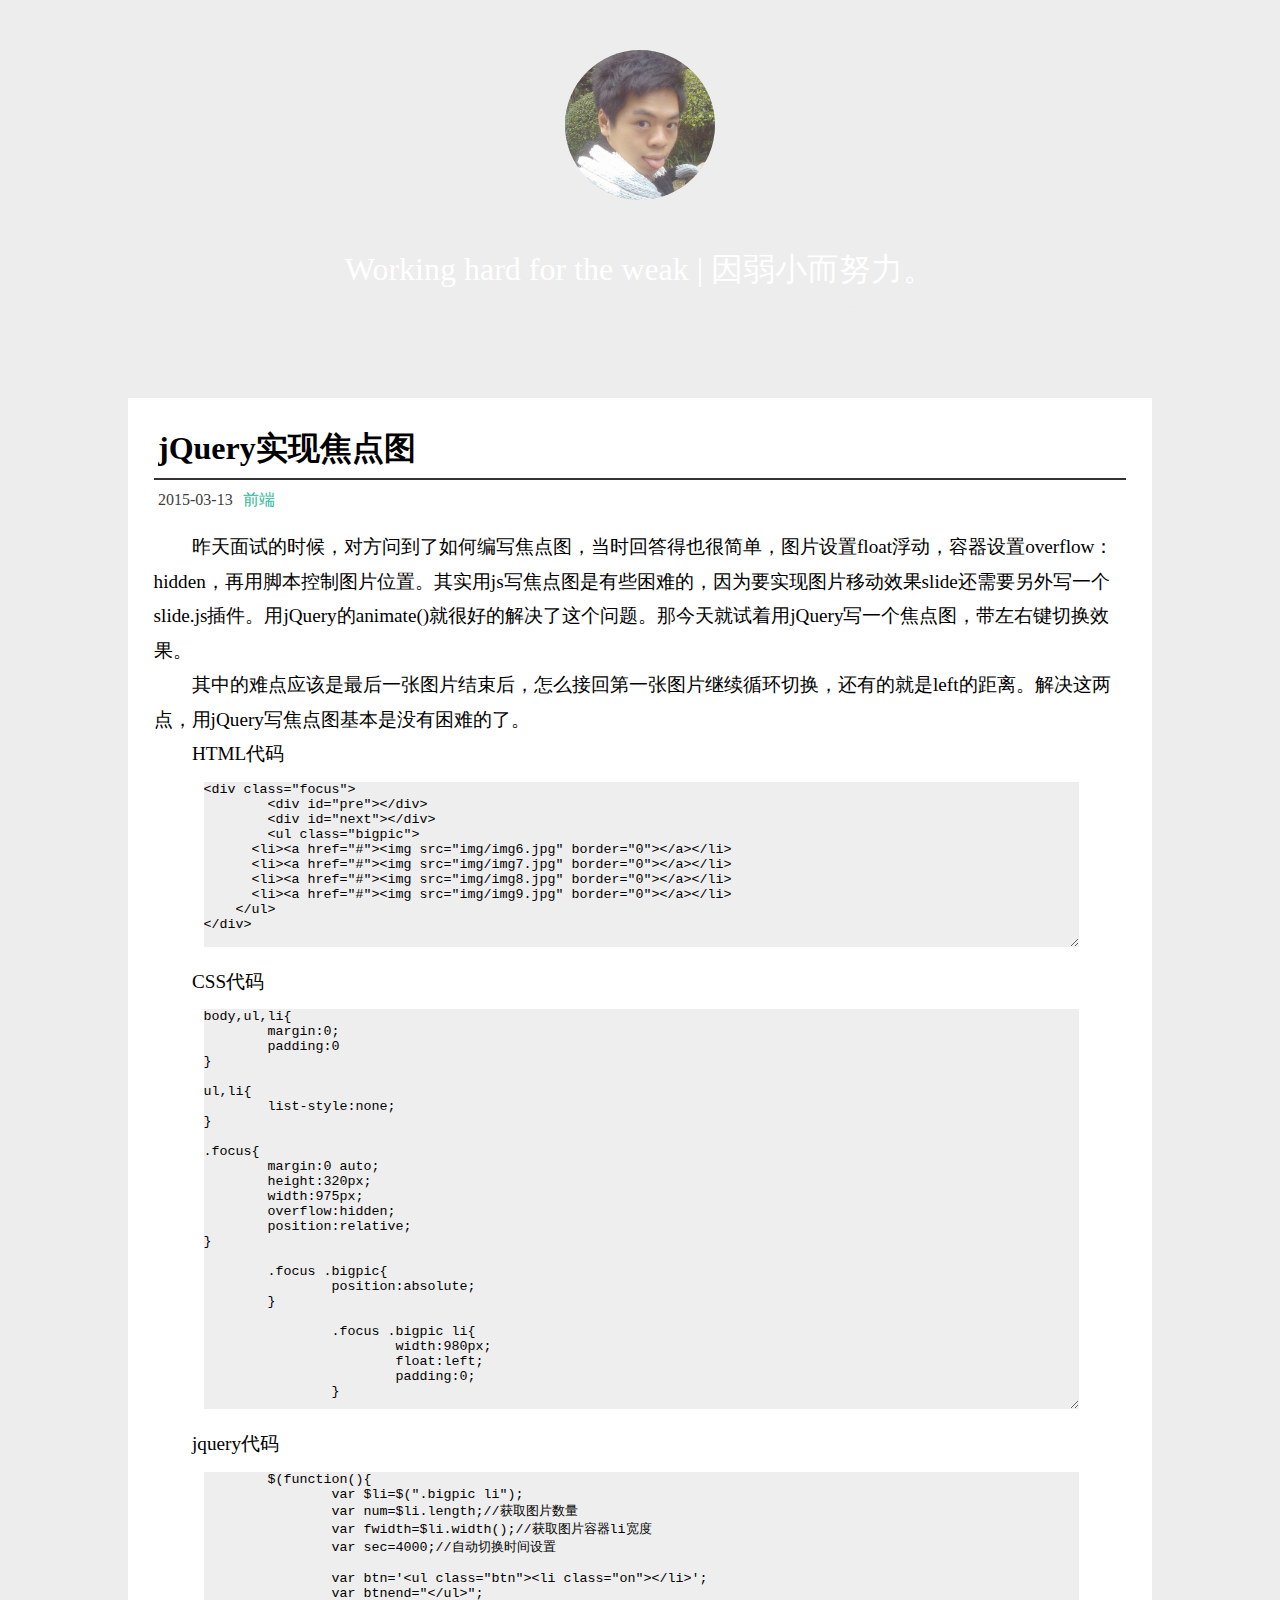
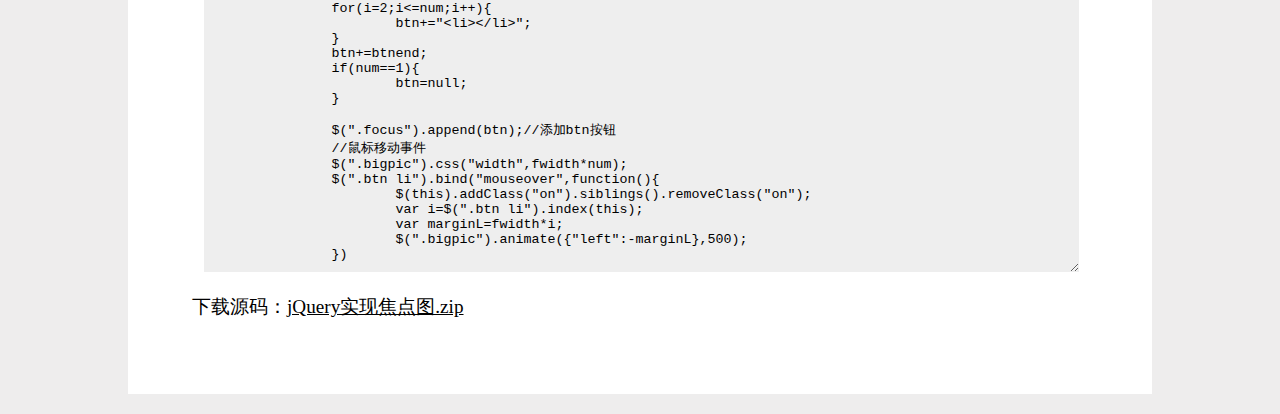
<file: article/content06.html>
<!DOCTYPE html>
<html>
<head>
<title>jQuery实现焦点图</title>
	<meta name="viewport" content="width=device-width; initial-scale=1.0; maximum-scale=1.0; maximum-scale=1.0;" />
	<meta name="format-detection" content="telephone=no" />
	<meta name="format-detection" content="email=no" />
	<meta name="format-detection" content="address=no;">
	<meta http-equiv="Content-Type" content="text/html; charset=utf-8" />
	<meta name="keywords" content="jQuery 焦点图 " />
	<meta name="description" content="深大泽鹏的个人博客，希望对Web感兴趣的伙伴可以联系我一同学习交流" />
	<meta name="author" content="Pang Lin" />
<link href="css/General.css" rel="stylesheet" type="text/css">
<link href="css/Content.css" rel="stylesheet" type="text/css">
<script type="text/javascript" src="http://libs.useso.com/js/jquery/1.7.2/jquery.min.js"></script>
<!--[if lt IE 9]>
   <script> src="http://html5shim.googlecode.com/svn/trunk/html5.js"</script>
<![endif]-->
</head>
<style>
body{
	background:#EEEDED;
	box-sizing:content;
	outline:none;
	font-family:'微软雅黑';
}	

a{
	text-decoration:underline;
}
textarea{
	display:inline;
	width:90%;
	height:400px;
	margin:10px 0 10px 50px;
	background:#eee;
}

textarea[id="t1"]{
	height:165px;
}
</style>

<body onload="window.location.href='content06.html#content'">
<!-- Header -->
<header class="header" id="header">
	<div class="mask">
		<div class="circle">
			<div class="circle-mask" title="Hi!I'm Pang Lin" onclick="location.href='http://szulzp.github.io/index.html'">
			</div>
		</div>
		<span lang="a">Working hard for the weak | 因弱小而努力。 </span>
		<span lang="b">If interested in me , contact me! | 我十分愿意跟你交朋友</span>
	</div>
</header>

<a href="#" id="content"></a>
<!-- Content -->
<article class="article">
		<h1>jQuery实现焦点图</h1>
		<hr>
		<h2>2015-03-13</h2>
		<h3>前端</h3>
	<div class="word">
		<p>昨天面试的时候，对方问到了如何编写焦点图，当时回答得也很简单，图片设置float浮动，容器设置overflow：hidden，再用脚本控制图片位置。其实用js写焦点图是有些困难的，因为要实现图片移动效果slide还需要另外写一个slide.js插件。用jQuery的animate()就很好的解决了这个问题。那今天就试着用jQuery写一个焦点图，带左右键切换效果。</p>
		<p>其中的难点应该是最后一张图片结束后，怎么接回第一张图片继续循环切换，还有的就是left的距离。解决这两点，用jQuery写焦点图基本是没有困难的了。</p>
		<p>HTML代码</p>
		<textarea id="t1">
<div class="focus">
	<div id="pre"></div>
	<div id="next"></div>
	<ul class="bigpic">
      <li><a href="#"><img src="img/img6.jpg" border="0"></a></li>
      <li><a href="#"><img src="img/img7.jpg" border="0"></a></li>
      <li><a href="#"><img src="img/img8.jpg" border="0"></a></li>
      <li><a href="#"><img src="img/img9.jpg" border="0"></a></li>
    </ul>
</div>
		</textarea>
		<p>CSS代码</p>
		<textarea>
body,ul,li{ 
	margin:0; 
	padding:0
}

ul,li{
	list-style:none;
}

.focus{ 
	margin:0 auto; 
	height:320px; 
	width:975px; 
	overflow:hidden; 
	position:relative; 
}

	.focus .bigpic{ 
		position:absolute;
	}
	
		.focus .bigpic li{ 
			width:980px;
			float:left;
			padding:0;
		}
		
	.focus .btn{ 
		overflow:hidden; 
		height:30px;
		position:absolute; 
		bottom:3px; 
		left:42%; 
	}
	
		.focus .btn li{ 
			float:left; 
			margin:0 10px; 
			padding:5px; 
			cursor:pointer; 
			background:#fff;
			border-radius:50%; 
			height:6px; 
			width:6px; 
			overflow:hidden; 
			text-align:center; 
			line-height:12px;
			opacity:0.6;
			filter:alpha(opacity=0);
		}
		
			.focus .btn li.on{ 
				opacity:1.0;
				filter:alpha(opacity=99);
			}
	
	.focus #pre{
		position:absolute;
		width:50px;
		height:50px;
		background:url(img/left.png) no-repeat;
		background-position:center;
		z-index:9999;
		margin-top:135px;
		cursor:pointer;
	}
	
	.focus #next{
		position:absolute;
		width:50px;
		height:50px;
		background:url(img/right.png) no-repeat;
		background-position:center;
		z-index:9999;
		margin-top:135px;
		margin-left:920px;
		cursor:pointer;
	}
		</textarea>
		<p>jquery代码</p>
		<textarea>
	$(function(){
		var $li=$(".bigpic li");
		var num=$li.length;//获取图片数量
		var fwidth=$li.width();//获取图片容器li宽度
		var sec=4000;//自动切换时间设置
		
		var btn='<ul class="btn"><li class="on"></li>';
		var btnend="</ul>";
		for(i=2;i<=num;i++){
			btn+="<li></li>";
		}
		btn+=btnend;
		if(num==1){
			btn=null;
		}
		
		$(".focus").append(btn);//添加btn按钮
		//鼠标移动事件
		$(".bigpic").css("width",fwidth*num);
		$(".btn li").bind("mouseover",function(){
			$(this).addClass("on").siblings().removeClass("on");
			var i=$(".btn li").index(this);
			var marginL=fwidth*i;
			$(".bigpic").animate({"left":-marginL},500);
		})
		
		//设置时间事件，实现焦点图自动切换
		picTimer=setInterval(next,sec);
		function next(){
			var j=$(".btn li").index($(".on"));
			var timew=fwidth*(j+1);
			if(j==num-1){
				$(".btn li").eq(0).addClass("on").siblings().removeClass("on");
				$(".bigpic").animate({"left":0},500);
			}else{
				$(".btn li").eq(j+1).addClass("on").siblings().removeClass("on");
				$(".bigpic").animate({"left":-timew},500);
			}
		}
		
		//向前切换事件
		function pre(){
			var z=$(".btn li").index($(".on"));
			var prew=fwidth*(z-1);
			if(z==0){//不前进图片，什么都不写
			}else{
				$(".btn li").eq(z-1).addClass("on").siblings().removeClass("on");
				$(".bigpic").animate({"left":-prew},500);				
			}
		}
		
		//鼠标移至图片 时间事件
		$(".focus").mouseover(function(){
			clearInterval(picTimer);
		})
		.mouseover(function(){
			picTimer=setInterval(next,sec);
		})
		
		//前进事件
		$("#next").click(function(){
			clearInterval(picTimer);
			next();
		})
		
		//后退事件
		$("#pre").click(function(){
			clearInterval(picTimer);
			pre();
		})
	})
		</textarea>
		<p>下载源码：<a href="../files/jQuery实现焦点图.zip">jQuery实现焦点图.zip</a></p>
	</div>
</article>

</body>
</html>
</file>
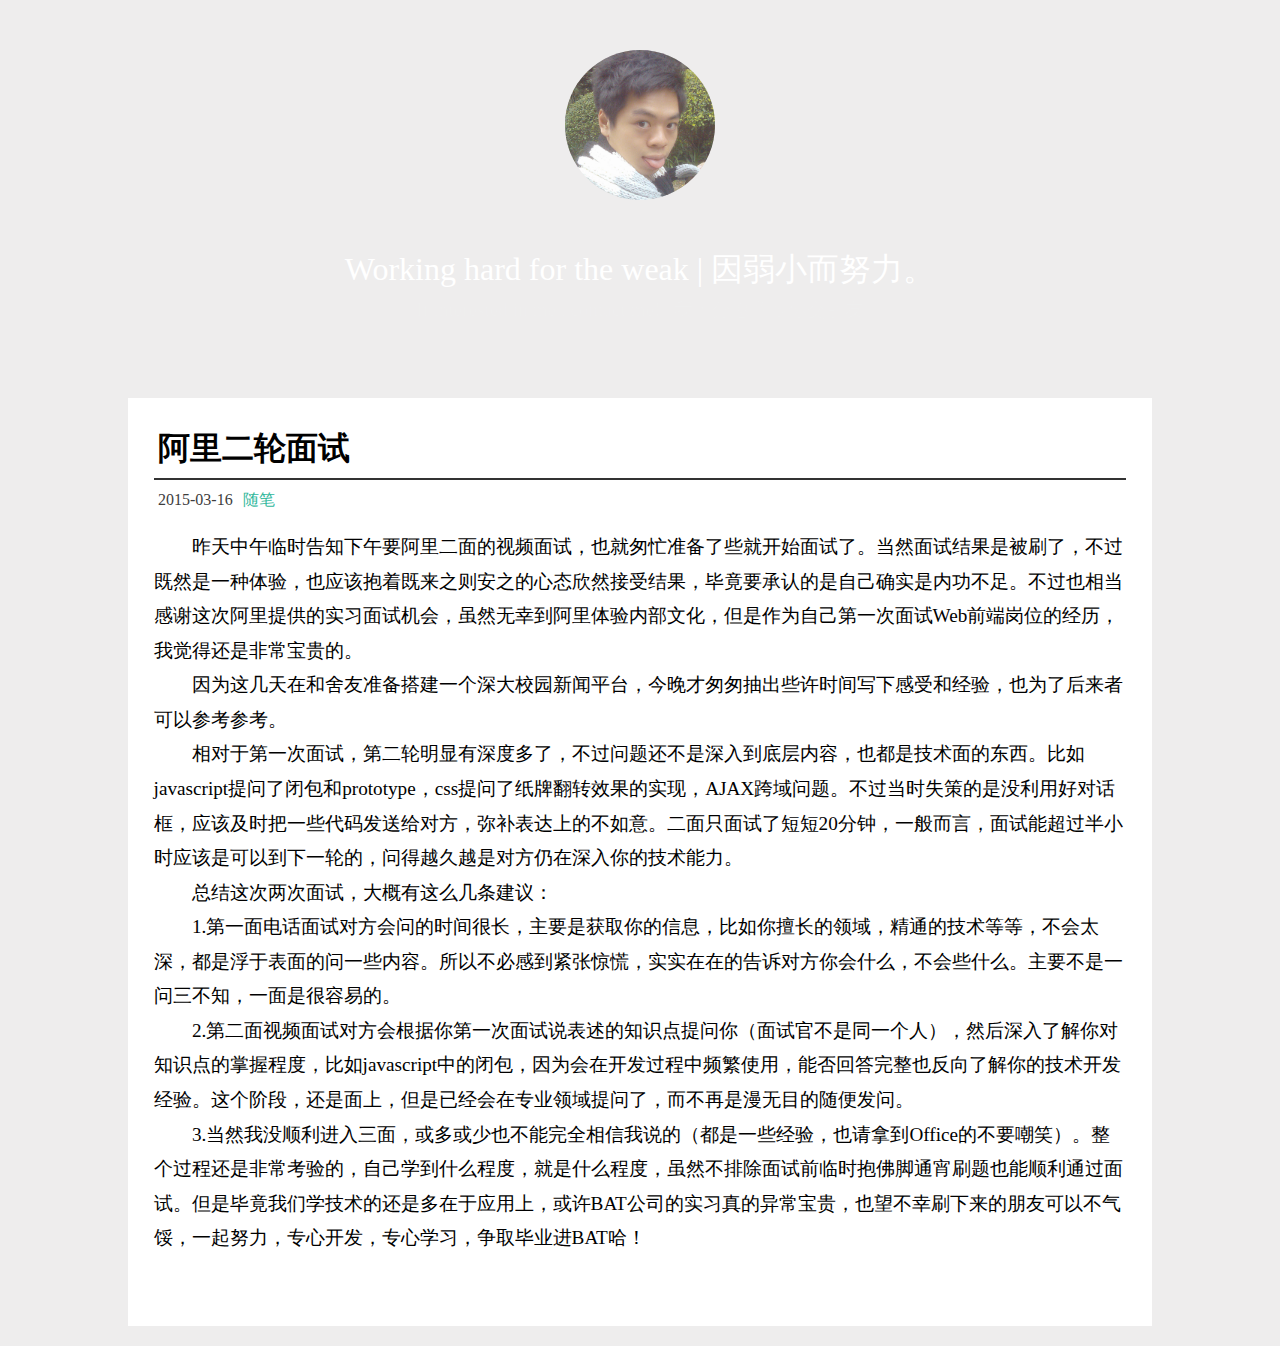
<file: article/content07.html>
<!DOCTYPE html>
<html>
<head>
<title>阿里二轮面试</title>
	<meta name="viewport" content="width=device-width; initial-scale=1.0; maximum-scale=1.0; maximum-scale=1.0;" />
	<meta name="format-detection" content="telephone=no" />
	<meta name="format-detection" content="email=no" />
	<meta name="format-detection" content="address=no;">
	<meta http-equiv="Content-Type" content="text/html; charset=utf-8" />
	<meta name="keywords" content="阿里二轮面试 " />
	<meta name="description" content="深大泽鹏的个人博客，希望对Web感兴趣的伙伴可以联系我一同学习交流" />
	<meta name="author" content="Pang Lin" />
<link href="css/General.css" rel="stylesheet" type="text/css">
<link href="css/Content.css" rel="stylesheet" type="text/css">
<script type="text/javascript" src="http://libs.useso.com/js/jquery/1.7.2/jquery.min.js"></script>
<!--[if lt IE 9]>
   <script> src="http://html5shim.googlecode.com/svn/trunk/html5.js"</script>
<![endif]-->
</head>
<style>
body{
	background:#EEEDED;
	box-sizing:content;
	outline:none;
	font-family:'微软雅黑';
}
</style>

<body onload="window.location.href='content07.html#content'">
<!-- Header -->
<header class="header" id="header">
	<div class="mask">
		<div class="circle">
			<div class="circle-mask" title="Hi!I'm Pang Lin" onclick="location.href='http://szulzp.github.io/index.html'">
			</div>
		</div>
		<span lang="a">Working hard for the weak | 因弱小而努力。 </span>
		<span lang="b">If interested in me , contact me! | 我十分愿意跟你交朋友</span>
	</div>
</header>

<a href="#" id="content"></a>
<!-- Content -->
<article class="article">
		<h1>阿里二轮面试</h1>
		<hr>
		<h2>2015-03-16</h2>
		<h3>随笔</h3>
	<div class="word">
		<p>昨天中午临时告知下午要阿里二面的视频面试，也就匆忙准备了些就开始面试了。当然面试结果是被刷了，不过既然是一种体验，也应该抱着既来之则安之的心态欣然接受结果，毕竟要承认的是自己确实是内功不足。不过也相当感谢这次阿里提供的实习面试机会，虽然无幸到阿里体验内部文化，但是作为自己第一次面试Web前端岗位的经历，我觉得还是非常宝贵的。</p>
		<p>因为这几天在和舍友准备搭建一个深大校园新闻平台，今晚才匆匆抽出些许时间写下感受和经验，也为了后来者可以参考参考。</p>
		<p>相对于第一次面试，第二轮明显有深度多了，不过问题还不是深入到底层内容，也都是技术面的东西。比如javascript提问了闭包和prototype，css提问了纸牌翻转效果的实现，AJAX跨域问题。不过当时失策的是没利用好对话框，应该及时把一些代码发送给对方，弥补表达上的不如意。二面只面试了短短20分钟，一般而言，面试能超过半小时应该是可以到下一轮的，问得越久越是对方仍在深入你的技术能力。</p>
		<p>总结这次两次面试，大概有这么几条建议：</p>
		<p>1.第一面电话面试对方会问的时间很长，主要是获取你的信息，比如你擅长的领域，精通的技术等等，不会太深，都是浮于表面的问一些内容。所以不必感到紧张惊慌，实实在在的告诉对方你会什么，不会些什么。主要不是一问三不知，一面是很容易的。</p>
		<p>2.第二面视频面试对方会根据你第一次面试说表述的知识点提问你（面试官不是同一个人），然后深入了解你对知识点的掌握程度，比如javascript中的闭包，因为会在开发过程中频繁使用，能否回答完整也反向了解你的技术开发经验。这个阶段，还是面上，但是已经会在专业领域提问了，而不再是漫无目的随便发问。</p>
		<p>3.当然我没顺利进入三面，或多或少也不能完全相信我说的（都是一些经验，也请拿到Office的不要嘲笑）。整个过程还是非常考验的，自己学到什么程度，就是什么程度，虽然不排除面试前临时抱佛脚通宵刷题也能顺利通过面试。但是毕竟我们学技术的还是多在于应用上，或许BAT公司的实习真的异常宝贵，也望不幸刷下来的朋友可以不气馁，一起努力，专心开发，专心学习，争取毕业进BAT哈！</p>
	</div>
</article>

</body>
</html>
</file>
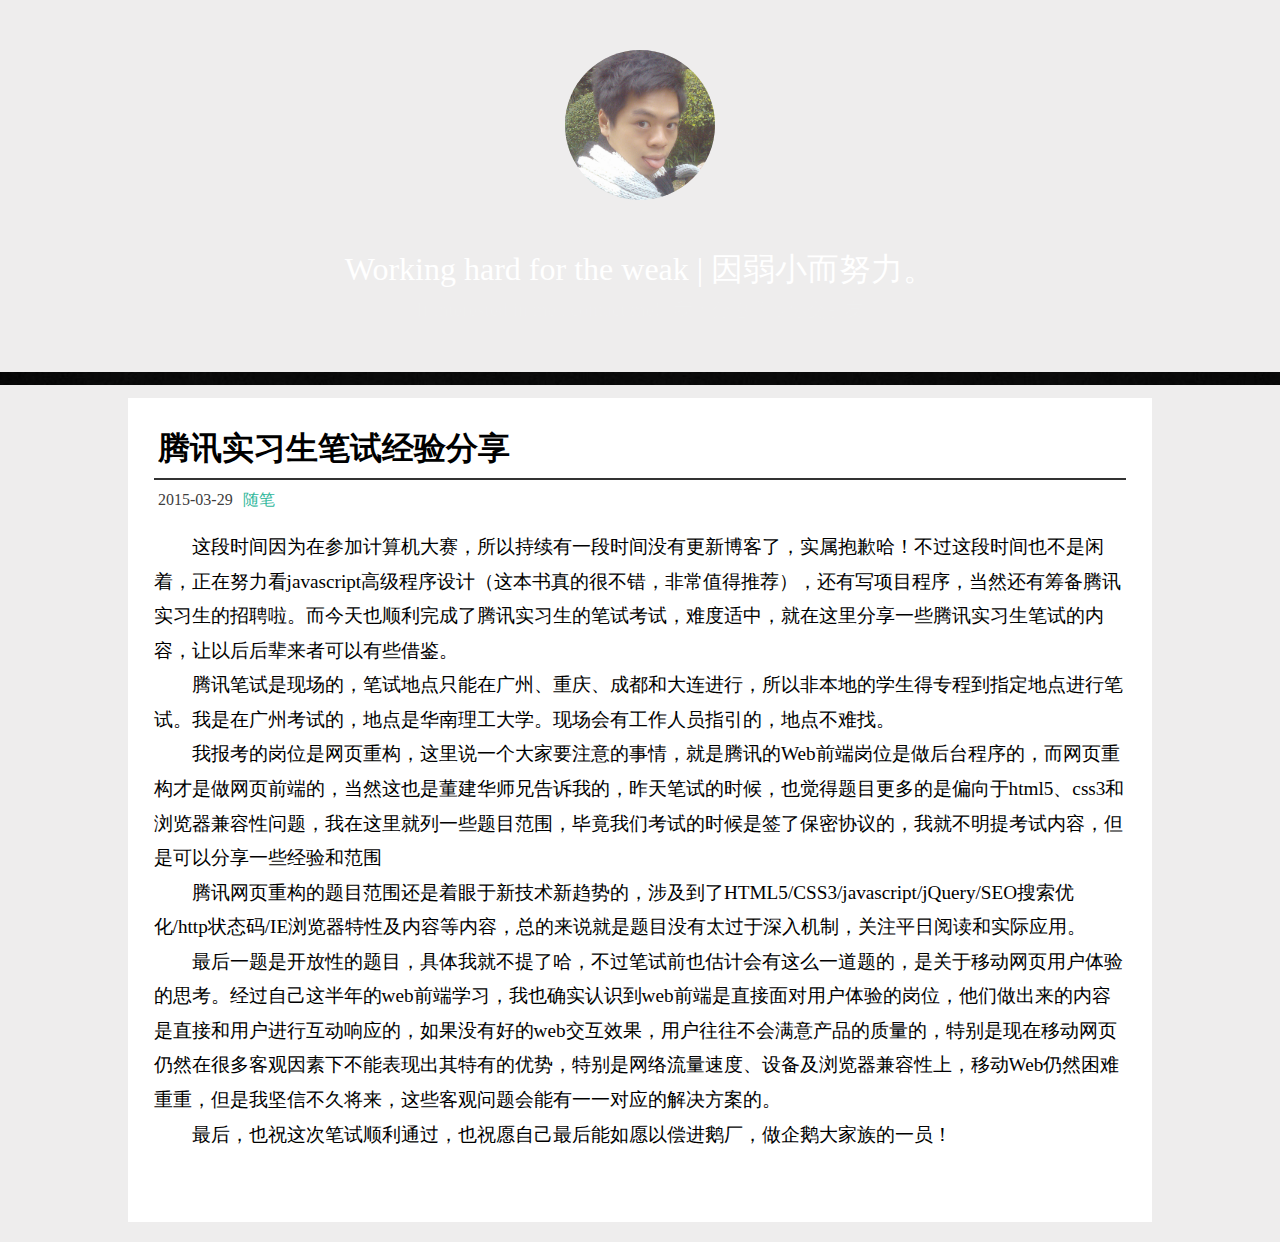
<file: article/content08.html>
<!DOCTYPE html>
<html>
<head>
<title>腾讯实习生笔试经验分享</title>
	<meta name="viewport" content="width=device-width; initial-scale=1.0; maximum-scale=1.0; maximum-scale=1.0;" />
	<meta name="format-detection" content="telephone=no" />
	<meta name="format-detection" content="email=no" />
	<meta name="format-detection" content="address=no;">
	<meta http-equiv="Content-Type" content="text/html; charset=utf-8" />
	<meta name="keywords" content="阿里二轮面试 " />
	<meta name="description" content="深大泽鹏的个人博客，希望对Web感兴趣的伙伴可以联系我一同学习交流" />
	<meta name="author" content="Pang Lin" />
<link href="css/General.css" rel="stylesheet" type="text/css">
<link href="css/Content.css" rel="stylesheet" type="text/css">
<script type="text/javascript" src="http://libs.useso.com/js/jquery/1.7.2/jquery.min.js"></script>
<!--[if lt IE 9]>
   <script> src="http://html5shim.googlecode.com/svn/trunk/html5.js"</script>
<![endif]-->
</head>
<style>
body{
	background:#EEEDED;
	box-sizing:content;
	outline:none;
	font-family:'微软雅黑';
}
</style>

<body onload="window.location.href='content08.html#content'">
<!-- Header -->
<header class="header" id="header">
	<div class="mask">
		<div class="circle">
			<div class="circle-mask" title="Hi!I'm Pang Lin" onclick="location.href='http://szulzp.github.io/index.html'">
			</div>
		</div>
		<span lang="a">Working hard for the weak | 因弱小而努力。 </span>
		<span lang="b">If interested in me , contact me! | 我十分愿意跟你交朋友</span>
	</div>
</header>

<a href="#" id="content"></a>
<!-- Content -->
<article class="article">
		<h1>腾讯实习生笔试经验分享</h1>
		<hr>
		<h2>2015-03-29</h2>
		<h3>随笔</h3>
	<div class="word">
		<p>这段时间因为在参加计算机大赛，所以持续有一段时间没有更新博客了，实属抱歉哈！不过这段时间也不是闲着，正在努力看javascript高级程序设计（这本书真的很不错，非常值得推荐），还有写项目程序，当然还有筹备腾讯实习生的招聘啦。而今天也顺利完成了腾讯实习生的笔试考试，难度适中，就在这里分享一些腾讯实习生笔试的内容，让以后后辈来者可以有些借鉴。</p>
		<p>腾讯笔试是现场的，笔试地点只能在广州、重庆、成都和大连进行，所以非本地的学生得专程到指定地点进行笔试。我是在广州考试的，地点是华南理工大学。现场会有工作人员指引的，地点不难找。</p>
		<p>我报考的岗位是网页重构，这里说一个大家要注意的事情，就是腾讯的Web前端岗位是做后台程序的，而网页重构才是做网页前端的，当然这也是董建华师兄告诉我的，昨天笔试的时候，也觉得题目更多的是偏向于html5、css3和浏览器兼容性问题，我在这里就列一些题目范围，毕竟我们考试的时候是签了保密协议的，我就不明提考试内容，但是可以分享一些经验和范围</p>
		<p>腾讯网页重构的题目范围还是着眼于新技术新趋势的，涉及到了HTML5/CSS3/javascript/jQuery/SEO搜索优化/http状态码/IE浏览器特性及内容等内容，总的来说就是题目没有太过于深入机制，关注平日阅读和实际应用。</p>
		<p>最后一题是开放性的题目，具体我就不提了哈，不过笔试前也估计会有这么一道题的，是关于移动网页用户体验的思考。经过自己这半年的web前端学习，我也确实认识到web前端是直接面对用户体验的岗位，他们做出来的内容是直接和用户进行互动响应的，如果没有好的web交互效果，用户往往不会满意产品的质量的，特别是现在移动网页仍然在很多客观因素下不能表现出其特有的优势，特别是网络流量速度、设备及浏览器兼容性上，移动Web仍然困难重重，但是我坚信不久将来，这些客观问题会能有一一对应的解决方案的。</p>
		<p>最后，也祝这次笔试顺利通过，也祝愿自己最后能如愿以偿进鹅厂，做企鹅大家族的一员！</p>
	</div>
</article>

</body>
</html>
</file>
<file: article/css/General.css>
@charset "utf-8";
/******* General Structure *********/
*{
    margin: 0;
    padding: 0;
    border: 0;
}

html, body, div, span, applet, object, iframe, h1, h2, h3, h4, h5, h6, p, blockquote, pre, a, abbr, acronym, address, big, cite, code, del, dfn, em, img, ins, kbd, q, s, samp, small, strike, strong, sub, sup, tt, var, b, u, i, center, dl, dt, dd, ol, ul, li, fieldset, form, label, legend, table, caption, tbody, tfoot, thead, tr, th, td, article, aside, canvas, details, embed, figure, figcaption, footer, header, hgroup, menu, nav, output, ruby, section, summary, time, mark, audio, video {
    margin: 0;
    padding: 0;
    border: 0;
    font: inherit;
    font-size: 100%;
    vertical-align: baseline;
}
html {
    line-height: 1;
}
ol, ul {
    list-style: none;
}
table {
    border-collapse: collapse;
    border-spacing: 0;
}
caption, th, td {
    text-align: left;
    font-weight: normal;
    vertical-align: middle;
}
q, blockquote {
    quotes: none;
}
q:before, q:after, blockquote:before, blockquote:after {
    content: "";
    content: none;
}
a img {
    border: none;
}
article, aside, details, figcaption, figure, footer, header, hgroup, menu, nav, section, summary {
    display: block;
}

*, *:after, *::before {
    -webkit-box-sizing: border-box;
    -moz-box-sizing: border-box;
    box-sizing: border-box;
}

/*
** Global
*/
ul li{
	list-style:none;
}

a{
	text-decoration:none;
	color:#000;
	/*transition*/
	-webkit-transition: all 0.1s linear;
	-moz-transition: all 0.1s linear;
	-o-transition: all 0.1s linear;
	-ms-transition: all 0.1s linear;
	transition: all 0.1s linear;
	cursor:pointer;
}

a:hover{
	color:#30b79b;
}

/*
** Span
*/
span{
	display:inherit;
	text-align:center;
	margin:0 auto;
	font-family:'微软雅黑';
}

	span[lang="a"]{
	color:#fff;
	font-size:2em;
	line-height:1.2em;
	margin-top:40px;
}

	span[lang="b"]{
	color:#eee;
	font-size:1.2em;
	line-height:1.2em;
	margin-top:10px;
}

	span[lang="c"]{
	color:#000;
	font-size:1.3em;
	line-height:1.2em;
}

	span[lang="d"]{
	color:#3d3d3d;
	font-size:.9em;
	line-height:1.2em;
}

	span[lang="e"]{
	width:90%;
	color:#000;
	font-size:.9em;
	line-height:1.2em;
	text-align:left;
	padding-top:16px;
	padding-bottom:16px;
}

	span[lang="f"]{
	position:absolute;
	display:inline;
	width:85px;
	height:85px;
	background:#30b79b;
	font-size:.75em;
	line-height:85px;
	color:#fff;
	overflow:hidden;
	opacity:0;
	filter:alpha(opacity=0);
	/*transition*/
	-webkit-transition: all 0.4s linear;
	-moz-transition: all 0.4s linear;
	-o-transition: all 0.4s linear;
	-ms-transition: all 0.4s linear;
	transition: all 0.4s linear;
	cursor:pointer;
}

	span[lang="f"]:hover{
	opacity:0.8;
	filter:alpha(opacity=80);
}

	span[lang="g"]{
	display:inherit;
	width:90%;
	margin:0 auto;
	font-size:1em;
	line-height:1.6em;
	text-align:left;
	text-indent:2em;
}

	span[lang="h"]{
	display:inline;
	font-size:.85em;
	line-height:40px;
	color:#3d3d3d;
}

	span[lang="i"]{
	display:inline;
	font-size:.85em;
	line-height:40px;
	color:#3d3d3d;
	float:right;
	padding-right:30px;
}

	span[lang="j"]{
	display:inline;
	font-size:.85em;
	line-height:40px;
	color:#3d3d3d;
	float:right;
	padding-right:20px;
}

	span[lang="k"]{
	position:absolute;
	display:inline;
	width:85px;
	height:85px;
	background:#308fb7;
	font-size:.75em;
	line-height:85px;
	color:#fff;
	overflow:hidden;
	opacity:0;
	filter:alpha(opacity=0);
	/*transition*/
	-webkit-transition: all 0.4s linear;
	-moz-transition: all 0.4s linear;
	-o-transition: all 0.4s linear;
	-ms-transition: all 0.4s linear;
	transition: all 0.4s linear;
	cursor:pointer;
}

	span[lang="k"]:hover{
	opacity:0.8;
	filter:alpha(opacity=80);
}

	span[lang="Cname"]{
	display:block;
	width:20px;
	height:20px;
	float:left;
	background:url(images/icon01.png) no-repeat;
	background-position:center;
	background-size:16px 16px;
	margin-top:8px;
	margin-left:5px;
}

	span[lang="Ename"]{
	display:block;
	width:20px;
	height:20px;
	float:left;
	background:url(images/icon02.png) no-repeat;
	background-position:center;
	background-size:16px 16px;
	margin-top:8px;
	margin-left:5px;
}

	span[lang="live"]{
	display:block;
	width:20px;
	height:20px;
	float:left;
	background:url(images/icon03.png) no-repeat;
	background-position:center;
	background-size:16px 16px;
	margin-top:8px;
	margin-left:5px;
}

	span[lang="college"]{
	display:block;
	width:20px;
	height:20px;
	float:left;
	background:url(images/icon04.png) no-repeat;
	background-position:center;
	background-size:16px 16px;
	margin-top:8px;
	margin-left:5px;
}

	span[lang="birth"]{
	display:block;
	width:20px;
	height:20px;
	float:left;
	background:url(images/icon05.png) no-repeat;
	background-position:center;
	background-size:16px 16px;
	margin-top:8px;
	margin-left:5px;
}

	span[lang="email"]{
	display:block;
	width:20px;
	height:20px;
	float:left;
	background:url(images/icon06.png) no-repeat;
	background-position:center;
	background-size:16px 16px;
	margin-top:8px;
	margin-left:5px;
}

	span[lang="weibo"]{
	display:block;
	width:20px;
	height:20px;
	float:left;
	background:url(images/icon07.png) no-repeat;
	background-position:center;
	background-size:20px 20px;
	margin-top:8px;
	margin-left:5px;
}
</file>
<file: article/css/CSS.css>
@charset "utf-8";
/*
** Gototop
*/
#gotop{
	position:fixed;
	width:50px;
	height:50px;
	border-radius:50%;
	background:url(images/top.jpg) no-repeat;
	background-position:center;
	background-size:50px 50px;
	z-index:9999;
	right:30px;
	bottom:30px;
	box-shadow:0px 1px 20px 1px rgba(0,0,0, .3);
	/*transition*/
	-webkit-transition: all 0.4s linear;
	-moz-transition: all 0.4s linear;
	-o-transition: all 0.4s linear;
	-ms-transition: all 0.4s linear;
	transition: all 0.4s linear;
	cursor:pointer;
	opacity:0.6;
	filter:alpha(opacity=60);
}

#gotop:hover{
	opacity:1.0;
	filter:alpha(opacity=99);
	box-shadow:0px 1px 20px 1px rgba(0,0,0, .4);
}
/*
** Span
*/
span{
	display:inherit;
	text-align:center;
	margin:0 auto;
	font-family:'微软雅黑';
}

	span[lang="c"]{
	color:#000;
	font-size:1.3em;
	line-height:1.2em;
}

	span[lang="d"]{
	color:#3d3d3d;
	font-size:.9em;
	line-height:1.2em;
}

	span[lang="e"]{
	width:90%;
	color:#000;
	font-size:.9em;
	line-height:1.2em;
	text-align:left;
	padding-top:16px;
	padding-bottom:16px;
}

	span[lang="f"]{
	position:absolute;
	display:inline;
	width:85px;
	height:85px;
	background:#30b79b;
	font-size:.75em;
	line-height:85px;
	color:#fff;
	overflow:hidden;
	opacity:0;
	filter:alpha(opacity=0);
	/*transition*/
	-webkit-transition: all 0.4s linear;
	-moz-transition: all 0.4s linear;
	-o-transition: all 0.4s linear;
	-ms-transition: all 0.4s linear;
	transition: all 0.4s linear;
	cursor:pointer;
}

	span[lang="f"]:hover{
	opacity:0.8;
	filter:alpha(opacity=80);
}

	span[lang="g"]{
	display:inherit;
	width:90%;
	margin:0 auto;
	font-size:1em;
	line-height:1.6em;
	text-align:left;
	text-indent:2em;
}

	span[lang="h"]{
	display:inline;
	font-size:.85em;
	line-height:40px;
	color:#3d3d3d;
}

	span[lang="i"]{
	display:inline;
	font-size:.85em;
	line-height:40px;
	color:#3d3d3d;
	float:right;
	padding-right:30px;
}

	span[lang="j"]{
	display:inline;
	font-size:.85em;
	line-height:40px;
	color:#3d3d3d;
	float:right;
	padding-right:30px;
}

	span[lang="k"]{
	position:absolute;
	display:inline;
	width:85px;
	height:85px;
	background:#308fb7;
	font-size:.75em;
	line-height:85px;
	color:#fff;
	overflow:hidden;
	opacity:0;
	filter:alpha(opacity=0);
	/*transition*/
	-webkit-transition: all 0.4s linear;
	-moz-transition: all 0.4s linear;
	-o-transition: all 0.4s linear;
	-ms-transition: all 0.4s linear;
	transition: all 0.4s linear;
	cursor:pointer;
}

	span[lang="k"]:hover{
	opacity:0.8;
	filter:alpha(opacity=80);
}

	span[lang="Cname"]{
	display:block;
	width:20px;
	height:20px;
	float:left;
	background:url(images/icon01.png) no-repeat;
	background-position:center;
	background-size:16px 16px;
	margin-top:8px;
	margin-left:5px;
}

	span[lang="Ename"]{
	display:block;
	width:20px;
	height:20px;
	float:left;
	background:url(images/icon02.png) no-repeat;
	background-position:center;
	background-size:16px 16px;
	margin-top:8px;
	margin-left:5px;
}

	span[lang="live"]{
	display:block;
	width:20px;
	height:20px;
	float:left;
	background:url(images/icon03.png) no-repeat;
	background-position:center;
	background-size:16px 16px;
	margin-top:8px;
	margin-left:5px;
}

	span[lang="college"]{
	display:block;
	width:20px;
	height:20px;
	float:left;
	background:url(images/icon04.png) no-repeat;
	background-position:center;
	background-size:16px 16px;
	margin-top:8px;
	margin-left:5px;
}

	span[lang="birth"]{
	display:block;
	width:20px;
	height:20px;
	float:left;
	background:url(images/icon05.png) no-repeat;
	background-position:center;
	background-size:16px 16px;
	margin-top:8px;
	margin-left:5px;
}

	span[lang="email"]{
	display:block;
	width:20px;
	height:20px;
	float:left;
	background:url(images/icon06.png) no-repeat;
	background-position:center;
	background-size:16px 16px;
	margin-top:8px;
	margin-left:5px;
}

	span[lang="weibo"]{
	display:block;
	width:20px;
	height:20px;
	float:left;
	background:url(images/icon07.png) no-repeat;
	background-position:center;
	background-size:20px 20px;
	margin-top:8px;
	margin-left:5px;
}

@media screen and (min-width:1024px){
	span[lang="a"]{
	color:#fff;
	font-size:2em;
	line-height:1.2em;
	margin-top:50px;
}

	span[lang="b"]{
	color:#eee;
	font-size:1.2em;
	line-height:1.2em;
	margin-top:10px;
}


/*
** Header
*/
.header{	
	width:100%;
	min-width:1024px;
	height:385px;
	margin:0 auto;
	overflow:hidden;
} 

	.header .mask{
		width:100%;
		height:100%;
		background:url(images/background.jpg) no-repeat fixed;
		background-position:center;
		background-size:130%;
		overflow:hidden;
		margin:0 auto;
		outline:none;
		/*
		background: rgba(41,153,130, .3);
		background: -moz-linear-gradient(top,  rgba(41,153,130, .3) 0%, rgba(68,252,206, .3) 100%);
		background: -webkit-gradient(linear, left top, left bottom, color-stop(0%,rgba(41,153,130, .3)), color-stop(100%,rgba(68,252,206, .3)));
		background: -webkit-linear-gradient(top,  rgba(41,153,130, .3) 0%,rgba(68,252,206, .3) 100%);
		background: -o-linear-gradient(top,  rgba(41,153,130, .3) 0%,rgba(68,252,206, .3) 100%);
		background: -ms-linear-gradient(top,  rgba(41,153,130, .3) 0%,rgba(68,252,206, .3) 100%);
		background: linear-gradient(top,  rgba(41,153,130, .3) 0%,rgba(68,252,206, .3) 100%);
		ilter: progid:DXImageTransform.Microsoft.gradient( startColorstr='#299982', endColorstr='#39d6b6',GradientType=0 );
		*/
	}
	
		.mask .circle{
			width:150px;
			height:150px;
			border-radius:50%;
			background:url(images/photo.jpg) no-repeat;
			background-position:center;
			background-size:150px 150px;
			margin:0 auto;
			margin-top:50px;
			/*transition*/
			-webkit-transition: all 0.4s linear;
			-moz-transition: all 0.4s linear;
			-o-transition: all 0.4s linear;
			-ms-transition: all 0.4s linear;
			transition: all 0.4s linear;
			cursor:pointer;
		}
		
		.mask .circle:hover{
			background-size:170px 170px;
		}
		
			.circle .circle-mask{
				width:150px;
				height:150px;
				border-radius:50%;
				background-color:rgba(255,255,255,0.2);
				/*transition*/
				-webkit-transition: all 0.8s linear;
				-moz-transition: all 0.8s linear;
				-o-transition: all 0.8s linear;
				-ms-transition: all 0.8s linear;
				transition: all 0.8s linear;
				cursor:pointer;
			}
			
			.circle .circle-mask:hover{
				background-color:rgba(255,255,255,0);
			}

/*
** Nav
*/
.nav{
	position:absolute;
	width:100%;
	min-width:1000px;
	height:55px;
	background-color:rgba(0,0,0, .6);
	margin:0 auto;
	margin-top:-55px;
}

	.nav ul{
		width:40%;
		height:100%;
		margin:0 auto;
	}
	
		.nav ul li{
			float:left;
			width:25%;
			font:1.2em/55px '微软雅黑';
			color:#fff;
			text-align:center;
			/*transition*/
			-webkit-transition: all 0.2s linear;
			-moz-transition: all 0.2s linear;
			-o-transition: all 0.2s linear;
			-ms-transition: all 0.2s linear;
			transition: all 0.2s linear;
			cursor:pointer;
		}
		
		.nav ul li:hover{
			background-color:rgba(0,0,0, .9);
		}
		
		.nav ul li.active{
			background-color:rgba(0,0,0, .9);
		}

/*
** Article
*/
.article{
	width:80%;
	min-width:1000px;
	margin:0 auto;
}

/*
** Article Hgroup
*/
	.article .hgroup{
		width:30%;
		float:left;
		margin-top:13px;
	}
				
		.hgroup .fact{
			width:100%;
			height:70px;
			background:#fff;
			overflow:hidden;
			margin-bottom:20px;
		}		
		
			.fact ul{
				width:100%;
				height:100%;
			}
			
				.fact ul li{
					width:33%;
					height:40px;
					float:left;
					border-left:1px solid rgba(0,0,0, .8);
					margin-top:15px;
				}
				
				.fact ul li:first-child{
					border:0;
				}
					
		.hgroup .notice{
			width:100%;
			background:#fff;
			margin-bottom:20px;
			text-align:left;
		}
		
			.hgroup .notice b{
				color:red;
			}
			
		.hgroup .info{
			width:100%;
			height:270px;
			background:#fff;
			overflow:hidden;
			margin-bottom:20px;
		}
		
			.info ul{
				width:90%;
				margin:0 auto;
				margin-top:10px;
			}
			
				.info ul li{
					font-size:.8em;
					line-height:35px;
					border-bottom:1px solid rgba(0,0,0, .2);
					text-indent:.6em;
				}
				
				.info ul li:last-child{
					border:0;
				}
				
				.info ul li b{
					color:#30b79b;
					margin-right:10px;
				}	
				
		.hgroup .photo{
			width:100%;
			height:250px;
			background:#fff;
			margin-bottom:20px;
			overflow:hidden;
		}
		
			.photo .album{
				width:93%;
				margin:0 auto;
				margin-top:15px;
			}
			
				.album ul{
					width:100%;
					text-align:center;
				} 
					
					.album ul li{
						width:85px;
						height:85px;
						float:left;
						margin:0px 5px 10px 5px;
						background:black;
						overflow:hidden;
					}
					
					.album ul li img{
						width:100%;
						min-height:85px;
					}
			
			.photo .more{
				width:100%;
				height:40px;
				float:left;
				text-align:center;
				border-top:1px solid rgba(0,0,0, .2);
				margin-top:5px;
			}
			
				.photo .more a{
					font-size:.75em;
					line-height:40px;
					font-weight:bold;
				}
				
		
		.hgroup .design{
			width:100%;
			height:340px;
			background:#fff;
			margin-bottom:20px;
			overflow:hidden;
		}
		
			.design .album{
				width:93%;
				margin:0 auto;
				margin-top:15px;
			}
			
				.album ul{
					width:100%;
					text-align:center;
				} 
					
					.album ul li{
						width:85px;
						height:85px;
						float:left;
						margin:0px 5px 10px 5px;
						background:black;
						overflow:hidden;
					}
					
					.album ul li img{
						width:100%;
						min-height:85px;
					}
			
			.design .more{
				width:100%;
				height:40px;
				float:left;
				text-align:center;
				border-top:1px solid rgba(0,0,0, .2);
				margin-top:5px;
			}
			
				.design .more a{
					font-size:.75em;
					line-height:40px;
					font-weight:bold;
				}
				
				.design .more a:hover{
					color:#308fb7;
				}
		
/*
** Article Aside
*/
	.article .aside{
		width:68%;
		float:right;
		margin-top:13px;
	}
	
		.aside .content{
			width:100%;
			background:#fff;
			overflow:hidden;
			margin-bottom:20px;
		}
		
			.content h1{
				display:inherit;
				width:90%;
				margin:0 auto;
				font-size:1.5em;
				line-height:100px;
			}
		
			.content .bottom{
				width:90%;
				height:40px;
				margin:0 auto;
				padding-bottom:60px;
				padding-top:40px;
			}
}

@media screen and (max-width:1024px) and (min-width:768px){
span[lang="a"]{
	color:#fff;
	font-size:1.8em;
	line-height:1.2em;
	margin-top:40px;
}

span[lang="b"]{
	color:#eee;
	font-size:1.2em;
	line-height:1.2em;
	margin-top:10px;
}
.header{	
	width:100%;
	min-width:533px;
	height:300px;
	margin:0 auto;
	overflow:hidden;
} 

	.header .mask{
		width:100%;
		height:100%;
		background:url(images/background.jpg) no-repeat;
		background-position:top;
		background-size:130%;
		overflow:hidden;
		margin:0 auto;
		outline:none;
		/*
		background: rgba(41,153,130, .3);
		background: -moz-linear-gradient(top,  rgba(41,153,130, .3) 0%, rgba(68,252,206, .3) 100%);
		background: -webkit-gradient(linear, left top, left bottom, color-stop(0%,rgba(41,153,130, .3)), color-stop(100%,rgba(68,252,206, .3)));
		background: -webkit-linear-gradient(top,  rgba(41,153,130, .3) 0%,rgba(68,252,206, .3) 100%);
		background: -o-linear-gradient(top,  rgba(41,153,130, .3) 0%,rgba(68,252,206, .3) 100%);
		background: -ms-linear-gradient(top,  rgba(41,153,130, .3) 0%,rgba(68,252,206, .3) 100%);
		background: linear-gradient(top,  rgba(41,153,130, .3) 0%,rgba(68,252,206, .3) 100%);
		ilter: progid:DXImageTransform.Microsoft.gradient( startColorstr='#299982', endColorstr='#39d6b6',GradientType=0 );
		*/
	}
	
		.mask .circle{
			width:120px;
			height:120px;
			border-radius:50%;
			background:url(images/photo.jpg) no-repeat;
			background-position:center;
			background-size:120px 120px;
			margin:0 auto;
			margin-top:35px;
			/*transition*/
			-webkit-transition: all 0.4s linear;
			-moz-transition: all 0.4s linear;
			-o-transition: all 0.4s linear;
			-ms-transition: all 0.4s linear;
			transition: all 0.4s linear;
			cursor:pointer;
		}
		
		.mask .circle:hover{
			background-size:140px 140px;
		}
		
			.circle .circle-mask{
				width:120px;
				height:120px;
				border-radius:50%;
				background-color:rgba(255,255,255,0.2);
				/*transition*/
				-webkit-transition: all 0.8s linear;
				-moz-transition: all 0.8s linear;
				-o-transition: all 0.8s linear;
				-ms-transition: all 0.8s linear;
				transition: all 0.8s linear;
				cursor:pointer;
			}
			
			.circle .circle-mask:hover{
				background-color:rgba(255,255,255,0);
			}

/*
** Article
*/
.article{
	width:95%;
	min-width:533px;
	margin:0 auto;
}

/*
** Article Hgroup
*/
	.article .hgroup{
		width:38%;
		float:left;
		margin-top:13px;
	}
					
		.hgroup .notice{
			width:100%;
			background:#fff;
			margin-bottom:20px;
			text-align:left;
		}
		
			.hgroup .notice b{
				color:red;
			}
			
		.hgroup .info{
			width:100%;
			padding-bottom:10px;
			background:#fff;
			overflow:hidden;
			margin-bottom:20px;
		}
		
			.info ul{
				width:90%;
				margin:0 auto;
				margin-top:10px;
			}
			
				.info ul li{
					font-size:.8em;
					line-height:35px;
					border-bottom:1px solid rgba(0,0,0, .2);
					text-indent:.6em;
				}
				
				.info ul li:last-child{
					border:0;
				}
				
				.info ul li b{
					color:#30b79b;
					margin-right:10px;
				}	
				
/*
** Article Aside
*/
	.article .aside{
		width:60%;
		float:right;
		margin-top:13px;
	}
	
		.aside .content{
			width:100%;
			background:#fff;
			overflow:hidden;
		}
		
			.content h1{
				display:inherit;
				width:90%;
				margin:0 auto;
				font-size:1.5em;
				line-height:100px;
			}
		
			.content .bottom{
				width:90%;
				height:40px;
				margin:0 auto;
				padding-bottom:60px;
				padding-top:40px;
			}
}

@media screen and (max-width:768px) and (min-width:533px){
.weibo{
	display:none;
}
span[lang="a"]{
	color:#fff;
	font-size:1.4em;
	line-height:1.2em;
	margin-top:40px;
}

span[lang="b"]{
	color:#eee;
	font-size:.9em;
	line-height:1.2em;
	margin-top:10px;
}

/*
** Header
*/
.header{	
	width:100%;
	min-width:460px;
	height:280px;
	margin:0 auto;
	overflow:hidden;
} 

	.header .mask{
		width:100%;
		height:100%;
		background:url(images/background.jpg) no-repeat;
		background-position:top;
		background-size:130%;
		overflow:hidden;
		margin:0 auto;
		outline:none;
		/*
		background: rgba(41,153,130, .3);
		background: -moz-linear-gradient(top,  rgba(41,153,130, .3) 0%, rgba(68,252,206, .3) 100%);
		background: -webkit-gradient(linear, left top, left bottom, color-stop(0%,rgba(41,153,130, .3)), color-stop(100%,rgba(68,252,206, .3)));
		background: -webkit-linear-gradient(top,  rgba(41,153,130, .3) 0%,rgba(68,252,206, .3) 100%);
		background: -o-linear-gradient(top,  rgba(41,153,130, .3) 0%,rgba(68,252,206, .3) 100%);
		background: -ms-linear-gradient(top,  rgba(41,153,130, .3) 0%,rgba(68,252,206, .3) 100%);
		background: linear-gradient(top,  rgba(41,153,130, .3) 0%,rgba(68,252,206, .3) 100%);
		ilter: progid:DXImageTransform.Microsoft.gradient( startColorstr='#299982', endColorstr='#39d6b6',GradientType=0 );
		*/
	}
	
		.mask .circle{
			width:120px;
			height:120px;
			border-radius:50%;
			background:url(images/photo.jpg) no-repeat;
			background-position:center;
			background-size:120px 120px;
			margin:0 auto;
			margin-top:35px;
			/*transition*/
			-webkit-transition: all 0.4s linear;
			-moz-transition: all 0.4s linear;
			-o-transition: all 0.4s linear;
			-ms-transition: all 0.4s linear;
			transition: all 0.4s linear;
			cursor:pointer;
		}
		
		.mask .circle:hover{
			background-size:140px 140px;
		}
		
			.circle .circle-mask{
				display:none;
				width:120px;
				height:120px;
				border-radius:50%;
				background-color:rgba(255,255,255,0.2);
				/*transition*/
				-webkit-transition: all 0.8s linear;
				-moz-transition: all 0.8s linear;
				-o-transition: all 0.8s linear;
				-ms-transition: all 0.8s linear;
				transition: all 0.8s linear;
				cursor:pointer;
			}
			
			.circle .circle-mask:hover{
				background-color:rgba(255,255,255,0);
			}

/*
** Article
*/
.article{
	width:95%;
	min-width:470px;
	margin:0 auto;
}

/*
** Article Hgroup
*/
	.article .hgroup{
		width:100%;
		margin-top:13px;
	}
					
		.hgroup .notice{
			width:100%;
			background:#fff;
			margin-bottom:10px;
			text-align:left;
		}
		
			.hgroup .notice b{
				color:red;
			}
			
		.hgroup .info{
			width:100%;
			height:140px;
			background:#fff;
			overflow:hidden;
			margin-bottom:0px;
		}
		
			.info ul{
				width:90%;
				margin:0 auto;
				margin-top:10px;
			}
			
				.info ul li{
					width:50%;
					float:left;
					font-size:.8em;
					line-height:35px;
					border-bottom:1px solid rgba(0,0,0, .2);
					text-indent:.6em;
				}
				
				.info ul li:last-child{
					border:0;
				}
				
				.info ul li b{
					color:#30b79b;
					margin-right:10px;
				}	
				
/*
** Article Aside
*/
	.article .aside{
		width:100%;
		float:right;
		margin-top:13px;
	}
	
		.aside .content{
			width:100%;
			background:#fff;
			overflow:hidden;
			margin-bottom:20px;
		}
		
			.content h1{
				display:inherit;
				width:90%;
				margin:0 auto;
				font-size:1.5em;
				line-height:100px;
			}
		
			.content .bottom{
				width:90%;
				height:40px;
				margin:0 auto;
				padding-bottom:60px;
				padding-top:40px;
			}
}

@media screen and (max-width:533px) and (min-width:350px) {
span[lang="i"],span[lang="j"]{
	display:none;
}
span[lang="h"]{
	float:right;
}

span[lang="a"]{
	width:80%;
	color:#fff;
	font-size:1.3em;
	line-height:1.2em;
	margin-top:20px;
}

span[lang="b"]{
	display:none;
}

/*
** Header
*/
.header{	
	width:100%;
	min-width:300px;
	height:210px;
	margin:0 auto;
	overflow:hidden;
} 

	.header .mask{
		width:100%;
		height:100%;
		background:url(images/background.jpg) no-repeat;
		background-position:top;
		background-size:130%;
		overflow:hidden;
		margin:0 auto;
		outline:none;
		/*
		background: rgba(41,153,130, .3);
		background: -moz-linear-gradient(top,  rgba(41,153,130, .3) 0%, rgba(68,252,206, .3) 100%);
		background: -webkit-gradient(linear, left top, left bottom, color-stop(0%,rgba(41,153,130, .3)), color-stop(100%,rgba(68,252,206, .3)));
		background: -webkit-linear-gradient(top,  rgba(41,153,130, .3) 0%,rgba(68,252,206, .3) 100%);
		background: -o-linear-gradient(top,  rgba(41,153,130, .3) 0%,rgba(68,252,206, .3) 100%);
		background: -ms-linear-gradient(top,  rgba(41,153,130, .3) 0%,rgba(68,252,206, .3) 100%);
		background: linear-gradient(top,  rgba(41,153,130, .3) 0%,rgba(68,252,206, .3) 100%);
		ilter: progid:DXImageTransform.Microsoft.gradient( startColorstr='#299982', endColorstr='#39d6b6',GradientType=0 );
		*/
	}
	
		.mask .circle{
			width:100px;
			height:100px;
			border-radius:50%;
			background:url(images/photo.jpg) no-repeat;
			background-position:center;
			background-size:100px 100px;
			margin:0 auto;
			margin-top:25px;
			/*transition*/
			-webkit-transition: all 0.4s linear;
			-moz-transition: all 0.4s linear;
			-o-transition: all 0.4s linear;
			-ms-transition: all 0.4s linear;
			transition: all 0.4s linear;
			cursor:pointer;
		}
		
		.mask .circle:hover{
			background-size:110px 110px;
		}
		
			.circle .circle-mask{
				width:80px;
				height:80px;
				border-radius:50%;
				background-color:rgba(255,255,255,0.2);
				/*transition*/
				-webkit-transition: all 0.8s linear;
				-moz-transition: all 0.8s linear;
				-o-transition: all 0.8s linear;
				-ms-transition: all 0.8s linear;
				transition: all 0.8s linear;
				cursor:pointer;
				display:none;
			}
			
			.circle .circle-mask:hover{
				background-color:rgba(255,255,255,0);
			}

/*
** Article
*/
.article{
	width:95%;
	min-width:280px;
	margin:0 auto;
}

/*
** Article Hgroup
*/
	.article .hgroup{
		width:100%;
		margin-top:13px;
	}
					
		.hgroup .notice{
			width:100%;
			background:#fff;
			margin-bottom:10px;
			text-align:left;
		}
		
			.hgroup .notice b{
				color:red;
			}
			
		.hgroup .info{
			float:right;
			width:100%;
			background:#fff;
			overflow:hidden;
			margin-bottom:10px;
			padding-bottom:10px;
		}
		
			.info ul{
				width:90%;
				margin:0 auto;
				margin-top:10px;
			}
			
				.info ul li{
					font-size:.8em;
					line-height:35px;
					border-bottom:1px solid rgba(0,0,0, .2);
					text-indent:.6em;
				}
				
				.info ul li:last-child{
					border:0;
				}
				
				.info ul li b{
					color:#30b79b;
					margin-right:10px;
				}	
				
/*
** Article Aside
*/
	.article .aside{
		width:100%;
		margin-top:13px;
	}
	
		.aside .content{
			width:100%;
			background:#fff;
			overflow:hidden;
			margin-bottom:20px;
		}
		
			.content h1{
				display:inherit;
				width:90%;
				margin:0 auto;
				font-size:1.5em;
				line-height:100px;
			}
		
			.content .bottom{
				width:90%;
				height:40px;
				margin:0 auto;
			}
}

@media screen and (max-width:350px){

span[lang="i"],span[lang="j"]{
	display:none;
}
span[lang="h"]{
	float:right;
}

span[lang="a"]{
	width:80%;
	color:#fff;
	font-size:1.1em;
	line-height:1.2em;
	margin-top:15px;
}

span[lang="b"]{
	display:none;
}

/*
** Header
*/
.header{	
	width:100%;
	min-width:300px;
	height:180px;
	margin:0 auto;
	overflow:hidden;
} 

	.header .mask{
		width:100%;
		height:100%;
		background:url(images/background.jpg) no-repeat;
		background-position:top;
		background-size:130%;
		overflow:hidden;
		margin:0 auto;
		outline:none;
		/*
		background: rgba(41,153,130, .3);
		background: -moz-linear-gradient(top,  rgba(41,153,130, .3) 0%, rgba(68,252,206, .3) 100%);
		background: -webkit-gradient(linear, left top, left bottom, color-stop(0%,rgba(41,153,130, .3)), color-stop(100%,rgba(68,252,206, .3)));
		background: -webkit-linear-gradient(top,  rgba(41,153,130, .3) 0%,rgba(68,252,206, .3) 100%);
		background: -o-linear-gradient(top,  rgba(41,153,130, .3) 0%,rgba(68,252,206, .3) 100%);
		background: -ms-linear-gradient(top,  rgba(41,153,130, .3) 0%,rgba(68,252,206, .3) 100%);
		background: linear-gradient(top,  rgba(41,153,130, .3) 0%,rgba(68,252,206, .3) 100%);
		ilter: progid:DXImageTransform.Microsoft.gradient( startColorstr='#299982', endColorstr='#39d6b6',GradientType=0 );
		*/
	}
	
		.mask .circle{
			width:90px;
			height:90px;
			border-radius:50%;
			background:url(images/photo.jpg) no-repeat;
			background-position:center;
			background-size:100px 100px;
			margin:0 auto;
			margin-top:20px;
			/*transition*/
			-webkit-transition: all 0.4s linear;
			-moz-transition: all 0.4s linear;
			-o-transition: all 0.4s linear;
			-ms-transition: all 0.4s linear;
			transition: all 0.4s linear;
			cursor:pointer;
		}
		
		.mask .circle:hover{
			background-size:100px 100px;
		}
		
			.circle .circle-mask{
				width:80px;
				height:80px;
				border-radius:50%;
				background-color:rgba(255,255,255,0.2);
				/*transition*/
				-webkit-transition: all 0.8s linear;
				-moz-transition: all 0.8s linear;
				-o-transition: all 0.8s linear;
				-ms-transition: all 0.8s linear;
				transition: all 0.8s linear;
				cursor:pointer;
				display:none;
			}
			
			.circle .circle-mask:hover{
				background-color:rgba(255,255,255,0);
			}

/*
** Article
*/
.article{
	width:95%;
	min-width:280px;
	margin:0 auto;
}

/*
** Article Hgroup
*/
	.article .hgroup{
		width:100%;
		margin-top:13px;
	}
					
		.hgroup .notice{
			width:100%;
			background:#fff;
			margin-bottom:10px;
			text-align:left;
		}
		
			.hgroup .notice b{
				color:red;
			}
			
		.hgroup .info{
			float:right;
			width:100%;
			background:#fff;
			overflow:hidden;
			margin-bottom:10px;
			padding-bottom:10px;
		}
		
			.info ul{
				width:90%;
				margin:0 auto;
				margin-top:10px;
			}
			
				.info ul li{
					font-size:.8em;
					line-height:35px;
					border-bottom:1px solid rgba(0,0,0, .2);
					text-indent:.6em;
				}
				
				.info ul li:last-child{
					border:0;
				}
				
				.info ul li b{
					color:#30b79b;
					margin-right:10px;
				}	
				
/*
** Article Aside
*/
	.article .aside{
		width:100%;
		margin-top:13px;
	}
	
		.aside .content{
			width:100%;
			background:#fff;
			overflow:hidden;
			margin-bottom:20px;
		}
		
			.content h1{
				display:inherit;
				width:90%;
				margin:0 auto;
				font-size:1.5em;
				line-height:100px;
			}
		
			.content .bottom{
				width:90%;
				height:40px;
				margin:0 auto;
			}
}
</file>
<file: article/css/Content.css>
@charset "utf-8";
@media screen and (min-width:1024px){
span[lang="a"]{
	color:#fff;
	font-size:2em;
	line-height:1.2em;
	margin-top:50px;
}

span[lang="b"]{
	color:#eee;
	font-size:1.2em;
	line-height:1.2em;
	margin-top:10px;
}

p{
	line-height:1.8em;
}

/*
** Header
*/
.header{	
	width:100%;
	min-width:1000px;
	height:385px;
	margin:0 auto;
	overflow:hidden;
} 

	.header .mask{
		width:100%;
		height:100%;
		background:url(images/background.jpg) no-repeat fixed;
		background-position:center;
		background-size:120%;
		overflow:hidden;
		margin:0 auto;
		outline:none;
	}
	
		.mask .circle{
			width:150px;
			height:150px;
			border-radius:50%;
			background:url(images/photo.jpg) no-repeat;
			background-position:center;
			background-size:150px 150px;
			margin:0 auto;
			margin-top:50px;
			/*transition*/
			-webkit-transition: all 0.4s linear;
			-moz-transition: all 0.4s linear;
			-o-transition: all 0.4s linear;
			-ms-transition: all 0.4s linear;
			transition: all 0.4s linear;
			cursor:pointer;
		}
		
		.mask .circle:hover{
			background-size:170px 170px;
		}
		
			.circle .circle-mask{
				width:150px;
				height:150px;
				border-radius:50%;
				background-color:rgba(255,255,255,0.2);
				/*transition*/
				-webkit-transition: all 0.8s linear;
				-moz-transition: all 0.8s linear;
				-o-transition: all 0.8s linear;
				-ms-transition: all 0.8s linear;
				transition: all 0.8s linear;
				cursor:pointer;
			}
			
			.circle .circle-mask:hover{
				background-color:rgba(255,255,255,0);
			}
			
/*
** Article
*/			
.article{
	width:80%;
	min-width:1000px;
	background:#fff;
	padding-bottom:70px;
	margin:0 auto;
	margin-top:13px;
	margin-bottom:20px;
	overflow:hidden;
}

	.article h1{
		display:block;
		text-align:left;
		font:2em/60px '微软雅黑';
		font-weight:bold;
		float:left;
		margin-left:30px;
		margin-top:20px;
		overflow:hidden;
	} 

	.article h2{
		display:block;
		float:left;
		font:1em/30px '微软雅黑';
		color:#3d3d3d;
		margin-left:30px;
		margin-top:5px;
	}
	
	.article h3{
		display:block;
		float:left;
		font:1em/30px '微软雅黑';
		color:#30b79b;
		margin-left:10px;
		margin-top:5px;
	}
	
	.article hr{
		width:95%;
		border:1px solid rgba(0,0,0, .8);
		margin:0 auto;
		
	}
	
	.article .word{
		width:95%;
		margin:0 auto;
		margin-top:50px;
		text-indent:2em;
		font:1.2em/1.4em '微软雅黑';
	}
}

@media screen and (max-width:1024px) and (min-width:768px){
span[lang="a"]{
	color:#fff;
	font-size:1.8em;
	line-height:1.2em;
	margin-top:40px;
}

span[lang="b"]{
	color:#eee;
	font-size:1.2em;
	line-height:1.2em;
	margin-top:10px;
}
.header{	
	width:100%;
	min-width:533px;
	height:300px;
	margin:0 auto;
	overflow:hidden;
} 

	.header .mask{
		width:100%;
		height:100%;
		background:url(images/background.jpg) no-repeat;
		background-position:top;
		background-size:130%;
		overflow:hidden;
		margin:0 auto;
		outline:none;
	}
	
		.mask .circle{
			width:120px;
			height:120px;
			border-radius:50%;
			background:url(images/photo.jpg) no-repeat;
			background-position:center;
			background-size:120px 120px;
			margin:0 auto;
			margin-top:35px;
			/*transition*/
			-webkit-transition: all 0.4s linear;
			-moz-transition: all 0.4s linear;
			-o-transition: all 0.4s linear;
			-ms-transition: all 0.4s linear;
			transition: all 0.4s linear;
			cursor:pointer;
		}
		
		.mask .circle:hover{
			background-size:140px 140px;
		}
		
			.circle .circle-mask{
				width:120px;
				height:120px;
				border-radius:50%;
				background-color:rgba(255,255,255,0.2);
				/*transition*/
				-webkit-transition: all 0.8s linear;
				-moz-transition: all 0.8s linear;
				-o-transition: all 0.8s linear;
				-ms-transition: all 0.8s linear;
				transition: all 0.8s linear;
				cursor:pointer;
			}
			
			.circle .circle-mask:hover{
				background-color:rgba(255,255,255,0);
			}
			
/*
** Article
*/			
.article{
	width:90%;
	min-width:750px;
	background:#fff;
	padding-bottom:70px;
	margin:0 auto;
	margin-top:13px;
	margin-bottom:20px;
	overflow:hidden;
}

	.article h1{
		display:block;
		text-align:left;
		font:2em/60px '微软雅黑';
		font-weight:bold;
		float:left;
		margin-left:30px;
		margin-top:20px;
		overflow:hidden;
	} 

	.article h2{
		display:block;
		float:left;
		font:1em/30px '微软雅黑';
		color:#3d3d3d;
		margin-left:30px;
		margin-top:5px;
	}
	
	.article h3{
		display:block;
		float:left;
		font:1em/30px '微软雅黑';
		color:#30b79b;
		margin-left:10px;
		margin-top:5px;
	}
	
	.article hr{
		width:93%;
		border:1px solid rgba(0,0,0, .8);
		margin:0 auto;
		
	}
	
	.article .word{
		width:90%;
		margin:0 auto;
		margin-top:50px;
		text-indent:2em;
		font:1.2em/1.4em '微软雅黑';
	}
}

@media screen and (max-width:768px) and (min-width:533px){
span[lang="a"]{
	color:#fff;
	font-size:1.4em;
	line-height:1.2em;
	margin-top:40px;
}

span[lang="b"]{
	color:#eee;
	font-size:.9em;
	line-height:1.2em;
	margin-top:10px;
}

/*
** Header
*/
.header{	
	width:100%;
	min-width:460px;
	height:280px;
	margin:0 auto;
	overflow:hidden;
} 

	.header .mask{
		width:100%;
		height:100%;
		background:url(images/background.jpg) no-repeat;
		background-position:top;
		background-size:130%;
		overflow:hidden;
		margin:0 auto;
		outline:none;
	}
	
		.mask .circle{
			width:120px;
			height:120px;
			border-radius:50%;
			background:url(images/photo.jpg) no-repeat;
			background-position:center;
			background-size:120px 120px;
			margin:0 auto;
			margin-top:35px;
			/*transition*/
			-webkit-transition: all 0.4s linear;
			-moz-transition: all 0.4s linear;
			-o-transition: all 0.4s linear;
			-ms-transition: all 0.4s linear;
			transition: all 0.4s linear;
			cursor:pointer;
		}
		
		.mask .circle:hover{
			background-size:140px 140px;
		}
		
			.circle .circle-mask{
				display:none;
				width:120px;
				height:120px;
				border-radius:50%;
				background-color:rgba(255,255,255,0.2);
				/*transition*/
				-webkit-transition: all 0.8s linear;
				-moz-transition: all 0.8s linear;
				-o-transition: all 0.8s linear;
				-ms-transition: all 0.8s linear;
				transition: all 0.8s linear;
				cursor:pointer;
			}
			
			.circle .circle-mask:hover{
				background-color:rgba(255,255,255,0);
			}
			
/*
** Article
*/			
.article{
	width:95%;
	min-width:440px;
	background:#fff;
	padding-bottom:70px;
	margin:0 auto;
	margin-top:13px;
	margin-bottom:20px;
	overflow:hidden;
}

	.article h1{
		display:block;
		text-align:left;
		font:2em/60px '微软雅黑';
		font-weight:bold;
		float:left;
		margin-left:30px;
		margin-top:20px;
		overflow:hidden;
	} 

	.article h2{
		display:block;
		float:left;
		font:1em/30px '微软雅黑';
		color:#3d3d3d;
		margin-left:30px;
		margin-top:5px;
	}
	
	.article h3{
		display:block;
		float:left;
		font:1em/30px '微软雅黑';
		color:#30b79b;
		margin-left:10px;
		margin-top:5px;
	}
	
	.article hr{
		width:90%;
		border:1px solid rgba(0,0,0, .8);
		margin:0 auto;
		
	}
	
	.article .word{
		width:90%;
		margin:0 auto;
		margin-top:50px;
		text-indent:2em;
		font:1.2em/1.4em '微软雅黑';
	}
}

@media screen and (max-width:533px) and (min-width:350px){
span[lang="a"]{
	width:80%;
	color:#fff;
	font-size:1.3em;
	line-height:1.2em;
	margin-top:20px;
}

span[lang="b"]{
	display:none;
}

/*
** Header
*/
.header{	
	width:100%;
	min-width:300px;
	height:210px;
	margin:0 auto;
	overflow:hidden;
} 

	.header .mask{
		width:100%;
		height:100%;
		background:url(images/background.jpg) no-repeat;
		background-position:top;
		background-size:130%;
		overflow:hidden;
		margin:0 auto;
		outline:none;
	}
	
		.mask .circle{
			width:100px;
			height:100px;
			border-radius:50%;
			background:url(images/photo.jpg) no-repeat;
			background-position:center;
			background-size:100px 100px;
			margin:0 auto;
			margin-top:25px;
			/*transition*/
			-webkit-transition: all 0.4s linear;
			-moz-transition: all 0.4s linear;
			-o-transition: all 0.4s linear;
			-ms-transition: all 0.4s linear;
			transition: all 0.4s linear;
			cursor:pointer;
		}
		
		.mask .circle:hover{
			background-size:110px 110px;
		}
		
			.circle .circle-mask{
				width:80px;
				height:80px;
				border-radius:50%;
				background-color:rgba(255,255,255,0.2);
				/*transition*/
				-webkit-transition: all 0.8s linear;
				-moz-transition: all 0.8s linear;
				-o-transition: all 0.8s linear;
				-ms-transition: all 0.8s linear;
				transition: all 0.8s linear;
				cursor:pointer;
				display:none;
			}
			
			.circle .circle-mask:hover{
				background-color:rgba(255,255,255,0);
			}
			
/*
** Article
*/			
.article{
	width:95%;
	min-width:300px;
	background:#fff;
	padding-bottom:70px;
	margin:0 auto;
	margin-top:13px;
	margin-bottom:20px;
	overflow:hidden;
}

	.article h1{
		display:block;
		text-align:left;
		font:1.7em/60px '微软雅黑';
		font-weight:bold;
		float:left;
		margin-left:25px;
		margin-top:10px;
		overflow:hidden;
	} 

	.article h2{
		display:block;
		float:left;
		font:.9em/30px '微软雅黑';
		color:#3d3d3d;
		margin-left:25px;
		margin-top:5px;
	}
	
	.article h3{
		display:block;
		float:left;
		font:.9em/30px '微软雅黑';
		color:#30b79b;
		margin-left:10px;
		margin-top:5px;
	}
	
	.article hr{
		width:90%;
		border:1px solid rgba(0,0,0, .8);
		margin:0 auto;
		
	}
	
	.article .word{
		width:90%;
		margin:0 auto;
		margin-top:50px;
		text-indent:2em;
		font:1.1em/1.4em '微软雅黑';
	}
}

@media screen and (max-width:350px){
span[lang="a"]{
	width:80%;
	color:#fff;
	font-size:1.1em;
	line-height:1.2em;
	margin-top:15px;
}

span[lang="b"]{
	display:none;
}

/*
** Header
*/
.header{	
	width:100%;
	min-width:300px;
	height:180px;
	margin:0 auto;
	overflow:hidden;
} 

	.header .mask{
		width:100%;
		height:100%;
		background:url(images/background.jpg) no-repeat;
		background-position:top;
		background-size:130%;
		overflow:hidden;
		margin:0 auto;
		outline:none;
		/*
		background: rgba(41,153,130, .3);
		background: -moz-linear-gradient(top,  rgba(41,153,130, .3) 0%, rgba(68,252,206, .3) 100%);
		background: -webkit-gradient(linear, left top, left bottom, color-stop(0%,rgba(41,153,130, .3)), color-stop(100%,rgba(68,252,206, .3)));
		background: -webkit-linear-gradient(top,  rgba(41,153,130, .3) 0%,rgba(68,252,206, .3) 100%);
		background: -o-linear-gradient(top,  rgba(41,153,130, .3) 0%,rgba(68,252,206, .3) 100%);
		background: -ms-linear-gradient(top,  rgba(41,153,130, .3) 0%,rgba(68,252,206, .3) 100%);
		background: linear-gradient(top,  rgba(41,153,130, .3) 0%,rgba(68,252,206, .3) 100%);
		ilter: progid:DXImageTransform.Microsoft.gradient( startColorstr='#299982', endColorstr='#39d6b6',GradientType=0 );
		*/
	}
	
		.mask .circle{
			width:90px;
			height:90px;
			border-radius:50%;
			background:url(images/photo.jpg) no-repeat;
			background-position:center;
			background-size:100px 100px;
			margin:0 auto;
			margin-top:20px;
			/*transition*/
			-webkit-transition: all 0.4s linear;
			-moz-transition: all 0.4s linear;
			-o-transition: all 0.4s linear;
			-ms-transition: all 0.4s linear;
			transition: all 0.4s linear;
			cursor:pointer;
		}
		
		.mask .circle:hover{
			background-size:100px 100px;
		}
		
			.circle .circle-mask{
				width:80px;
				height:80px;
				border-radius:50%;
				background-color:rgba(255,255,255,0.2);
				/*transition*/
				-webkit-transition: all 0.8s linear;
				-moz-transition: all 0.8s linear;
				-o-transition: all 0.8s linear;
				-ms-transition: all 0.8s linear;
				transition: all 0.8s linear;
				cursor:pointer;
				display:none;
			}
			
			.circle .circle-mask:hover{
				background-color:rgba(255,255,255,0);
			}
			
/*
** Article
*/			
.article{
	width:95%;
	min-width:280px;
	background:#fff;
	padding-bottom:70px;
	margin:0 auto;
	margin-top:13px;
	margin-bottom:20px;
	overflow:hidden;
}

	.article h1{
		display:block;
		text-align:left;
		font:1.3em/40px '微软雅黑';
		font-weight:bold;
		float:left;
		margin-left:25px;
		margin-top:5px;
		overflow:hidden;
	} 

	.article h2{
		display:block;
		float:left;
		font:.7em/30px '微软雅黑';
		color:#3d3d3d;
		margin-left:25px;
		margin-top:5px;
	}
	
	.article h3{
		display:block;
		float:left;
		font:.7em/30px '微软雅黑';
		color:#30b79b;
		margin-left:10px;
		margin-top:5px;
	}
	
	.article hr{
		width:85%;
		border:1px solid rgba(0,0,0, .8);
		margin:0 auto;
		
	}
	
	.article .word{
		width:90%;
		margin:0 auto;
		margin-top:50px;
		text-indent:2em;
		font:1.1em/1.4em '微软雅黑';
	}
}
</file>
